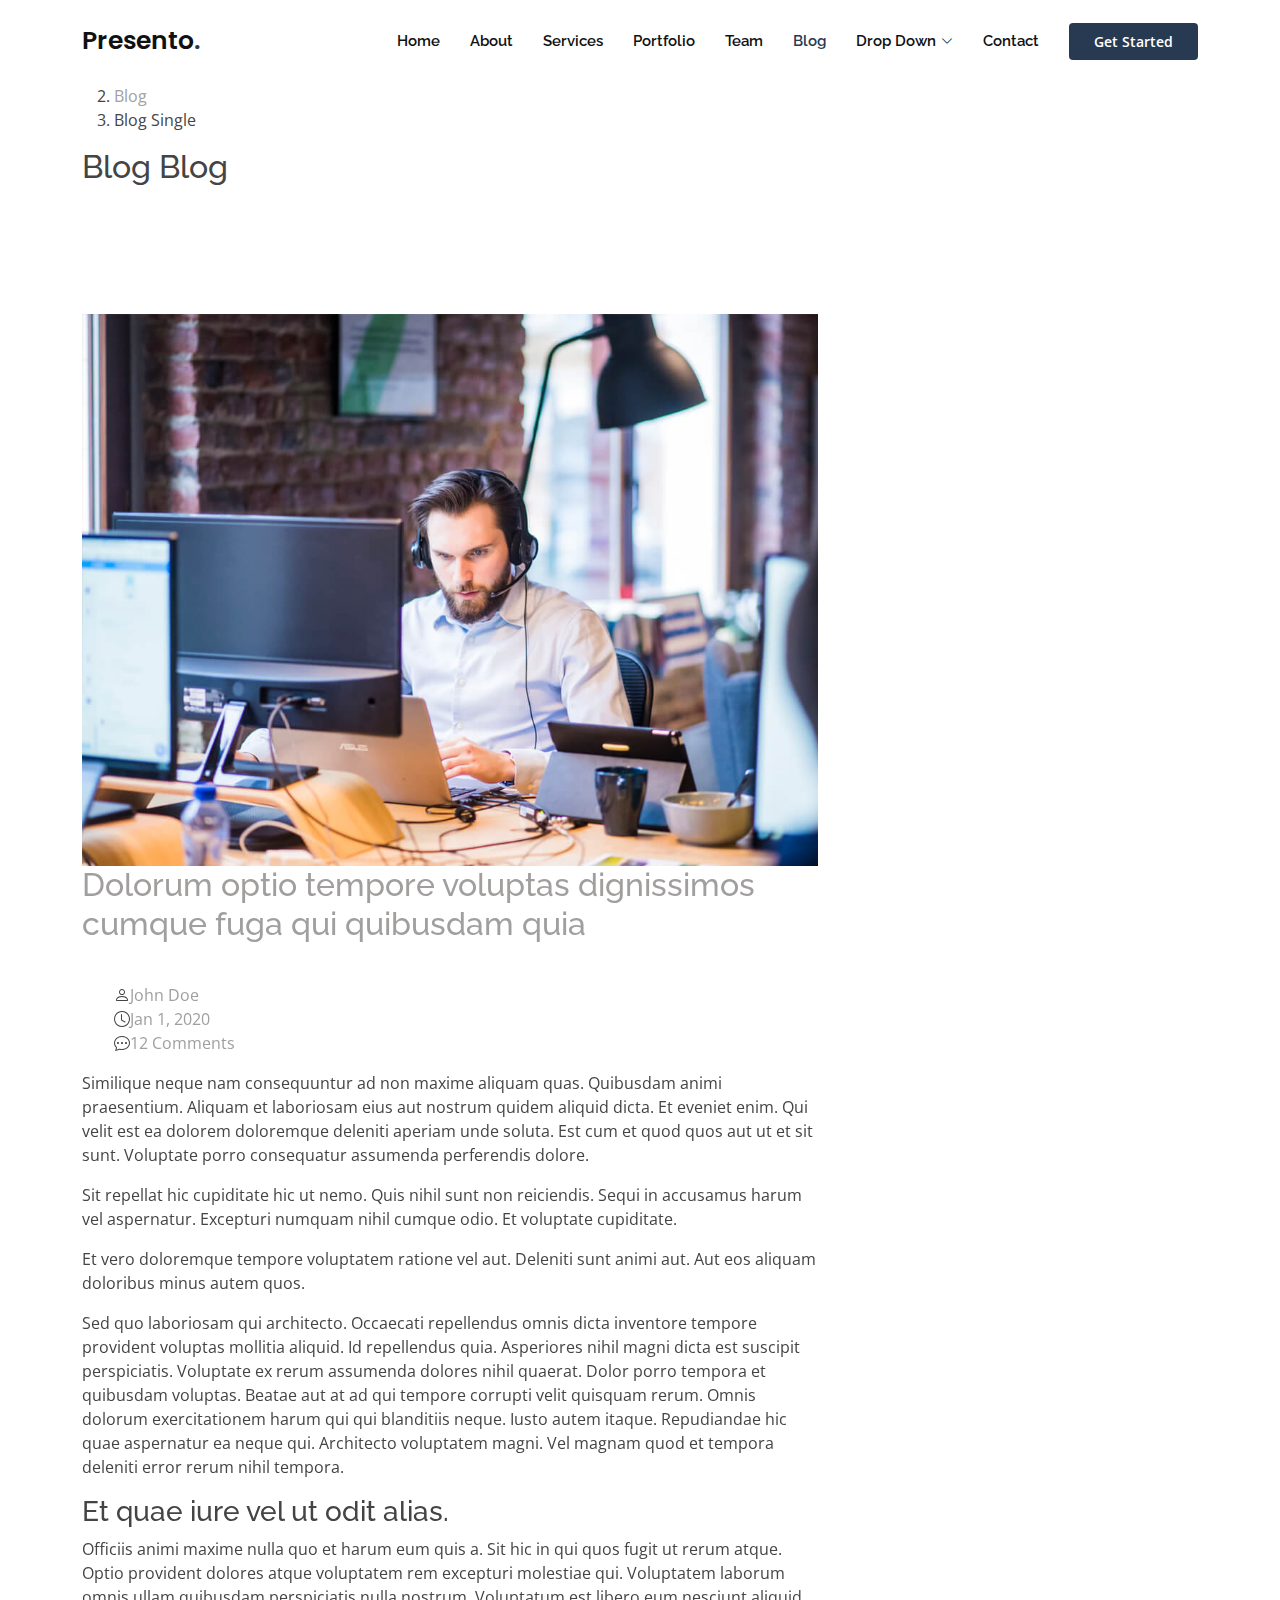
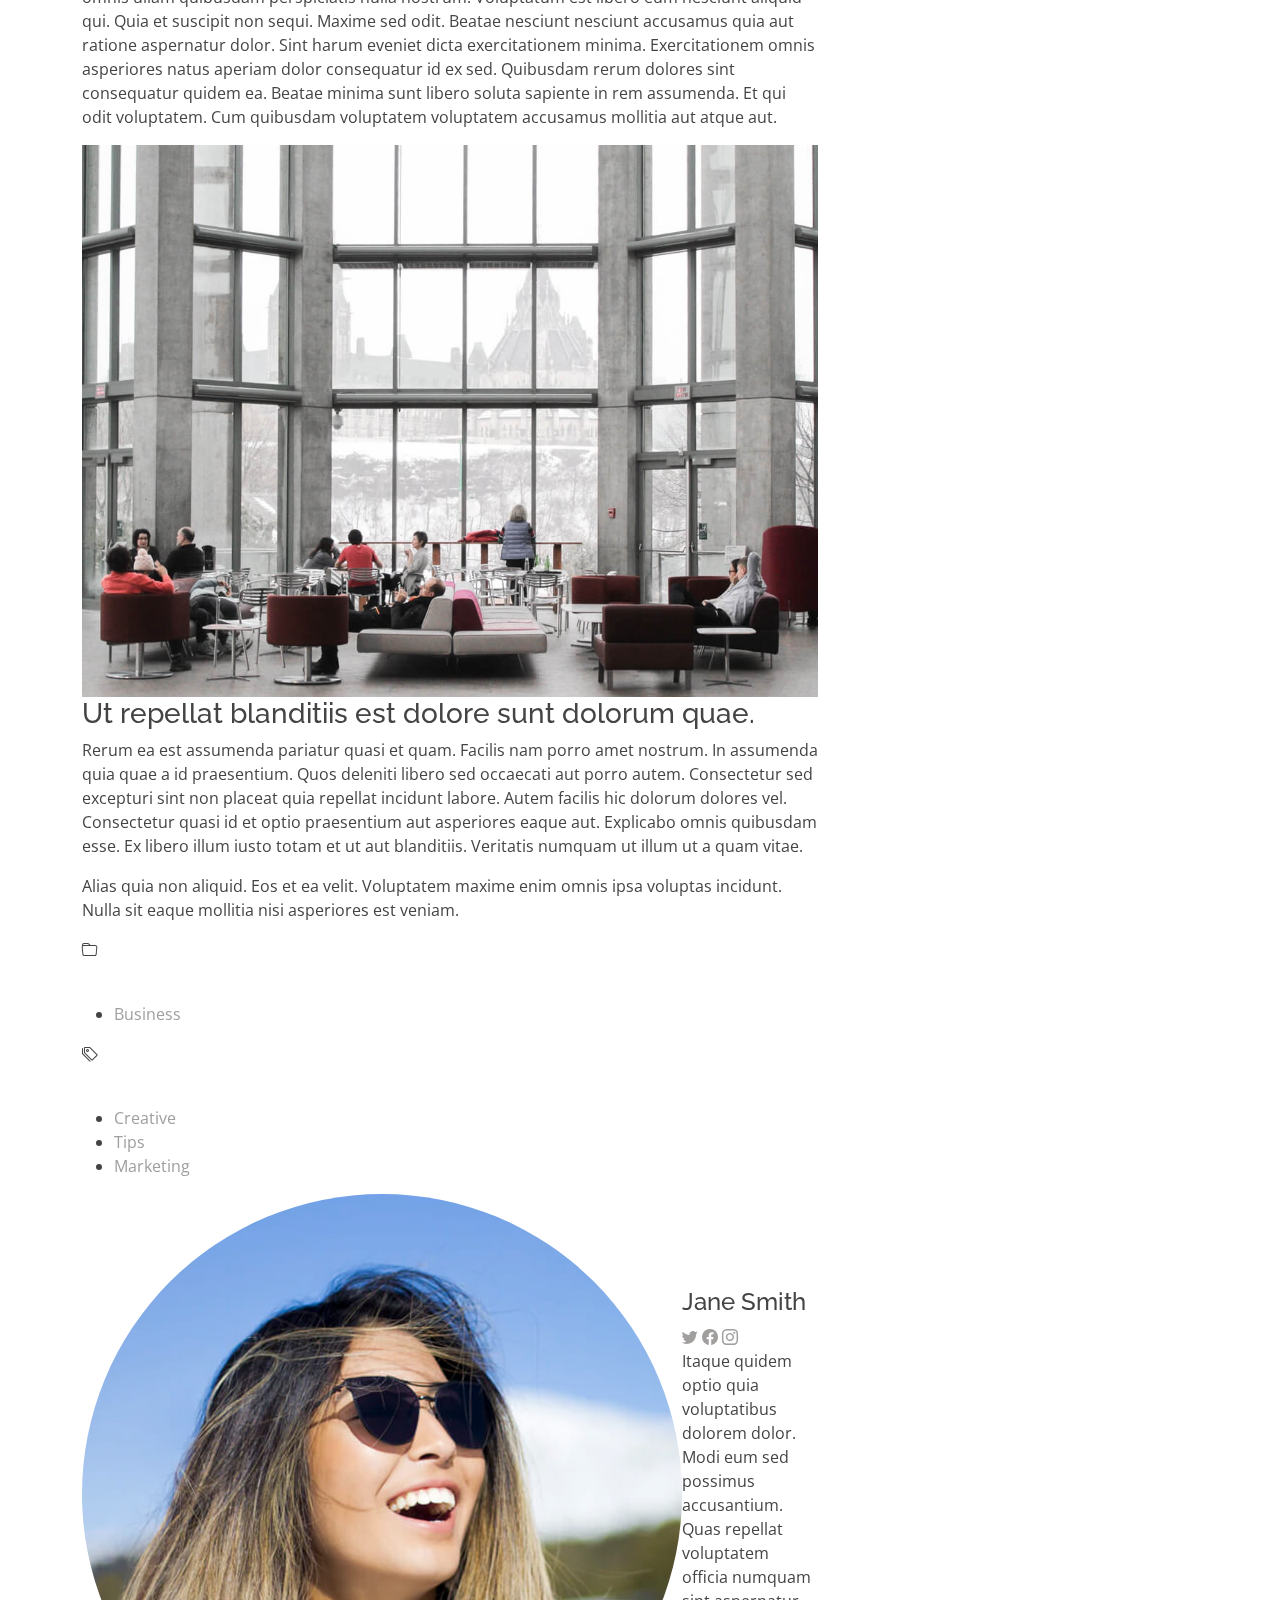
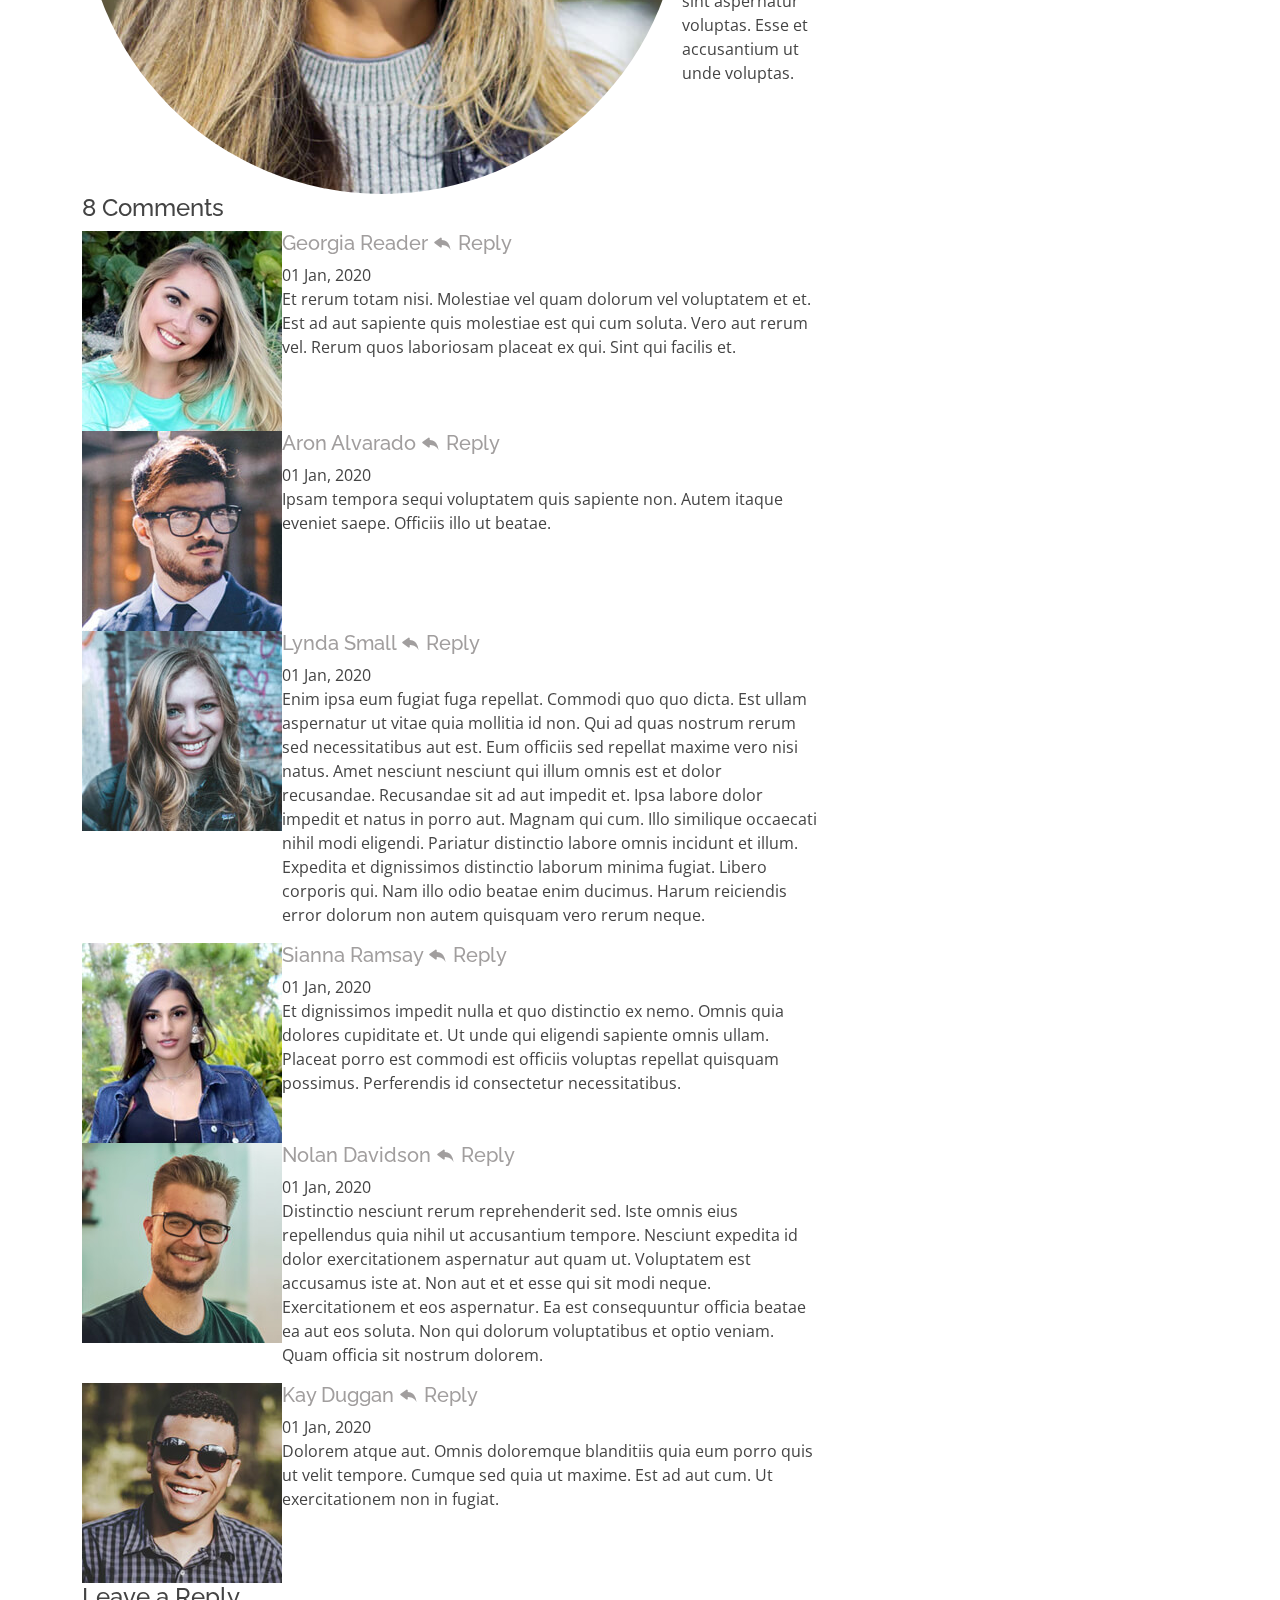
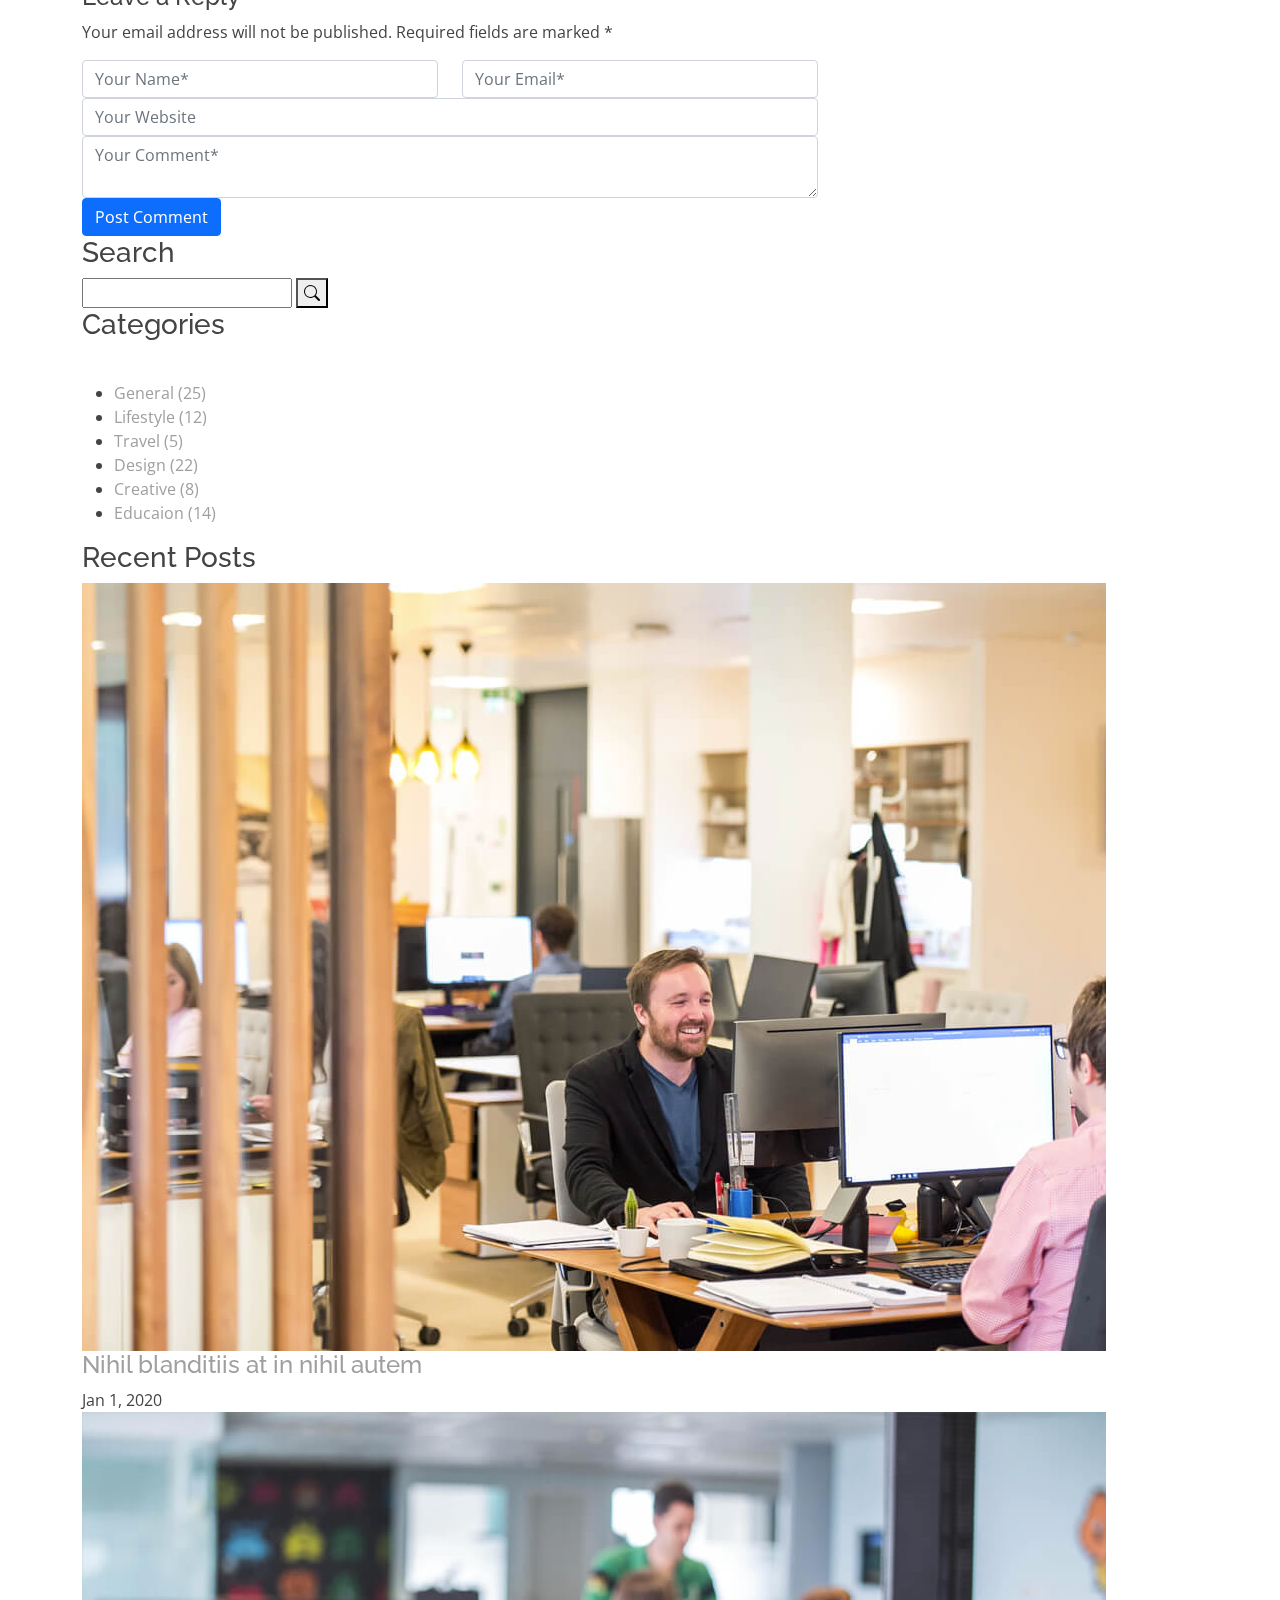
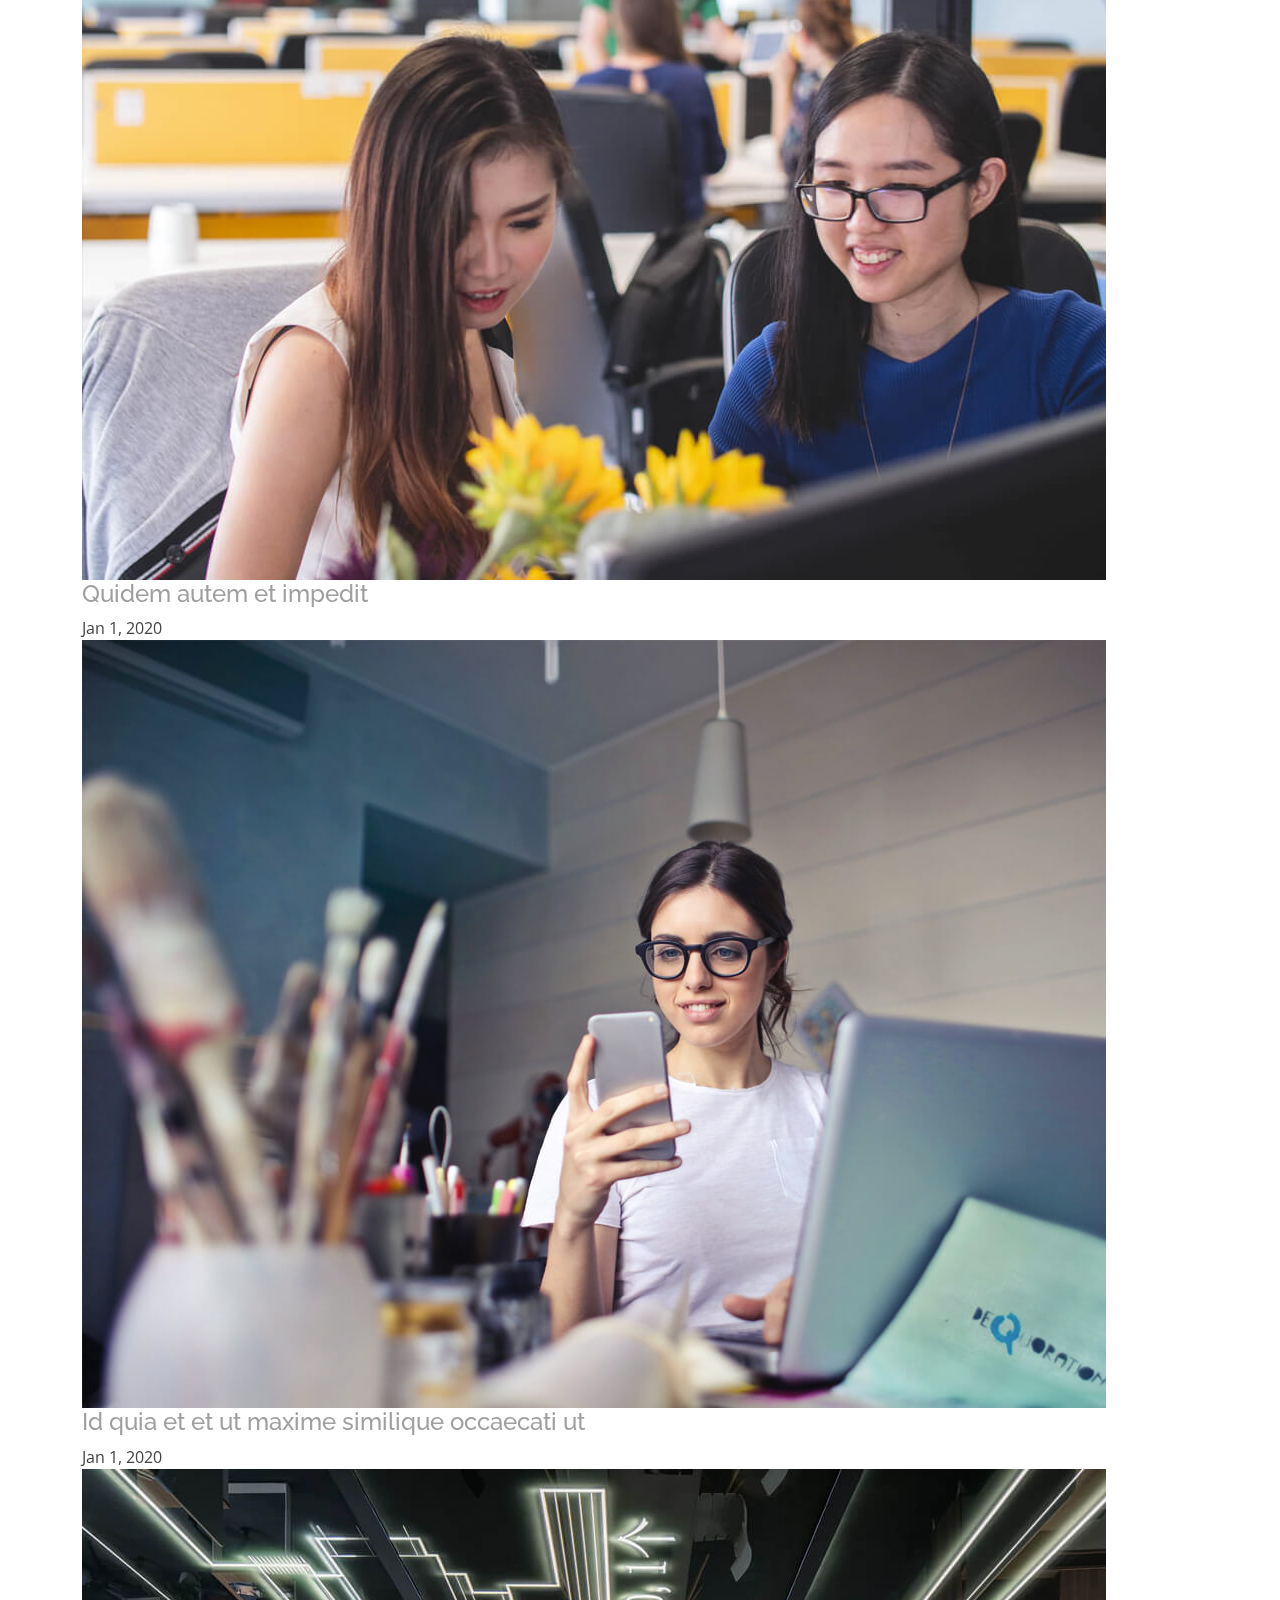
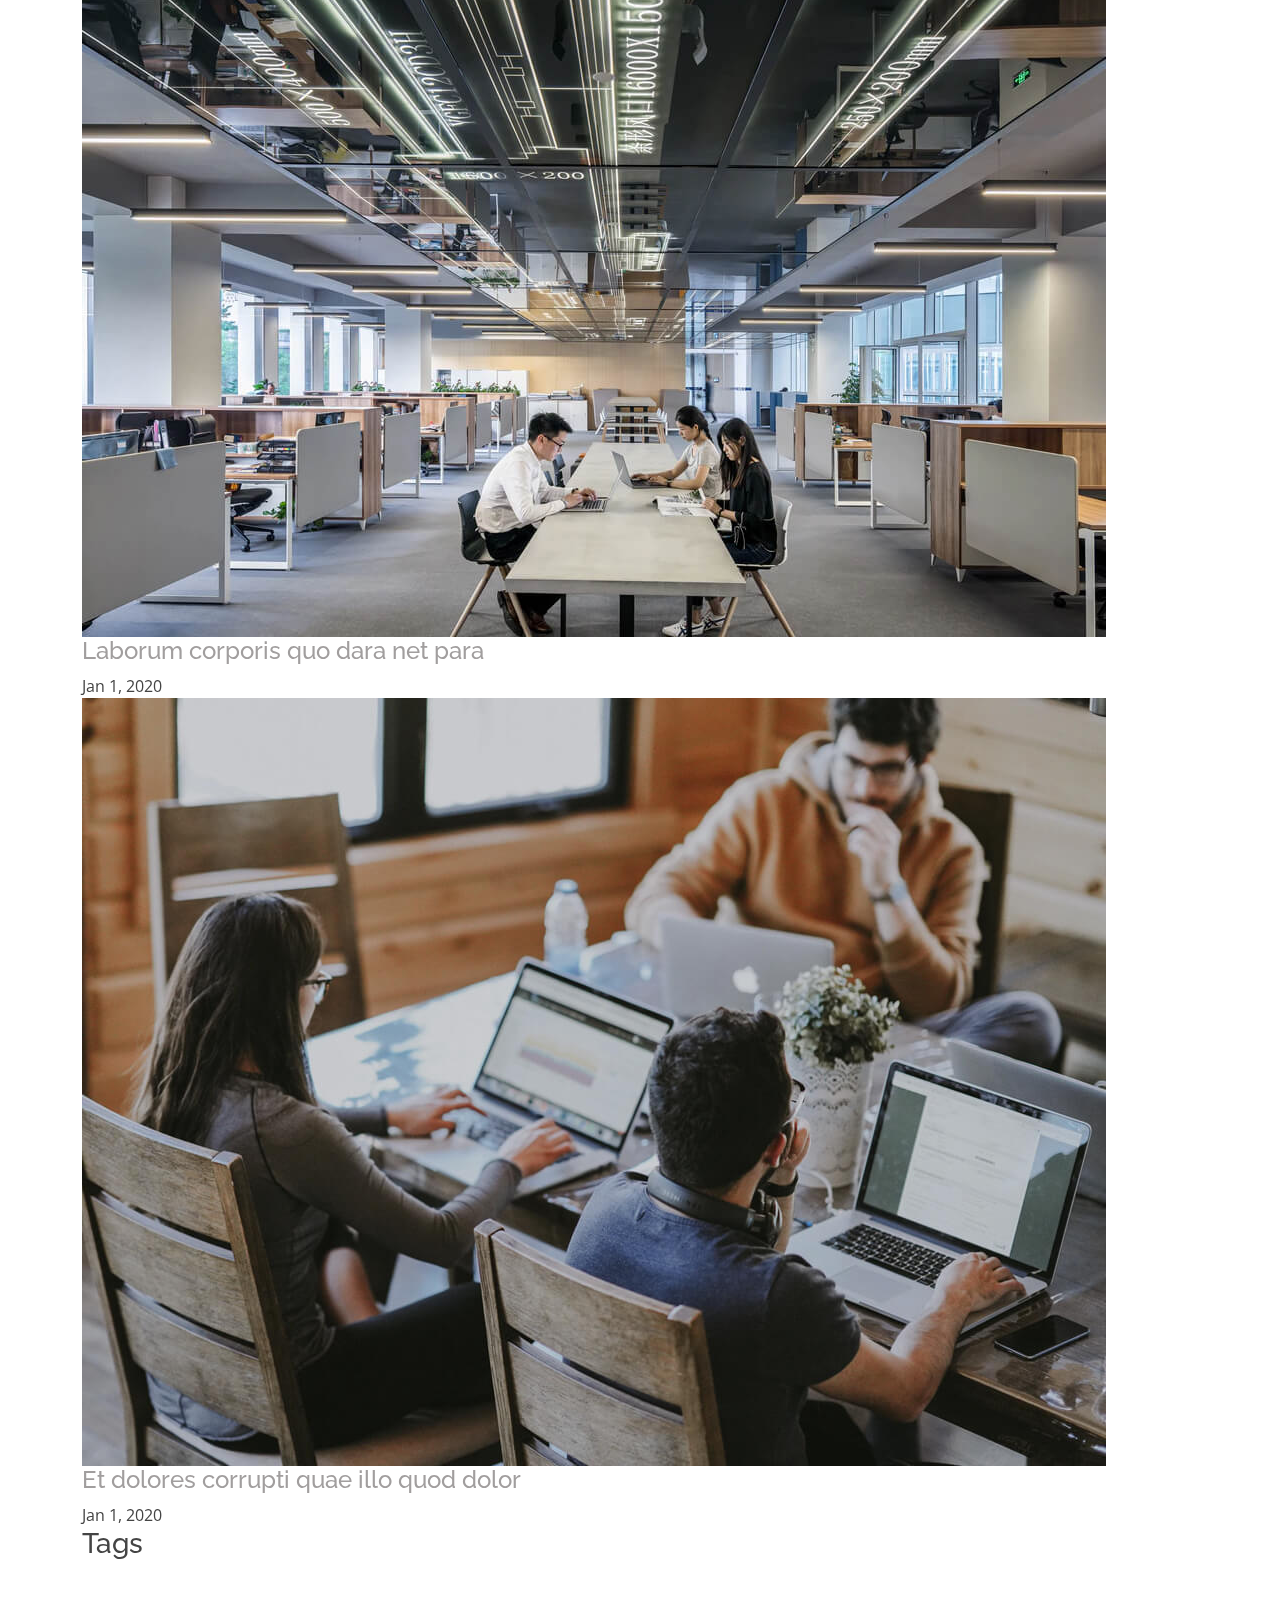
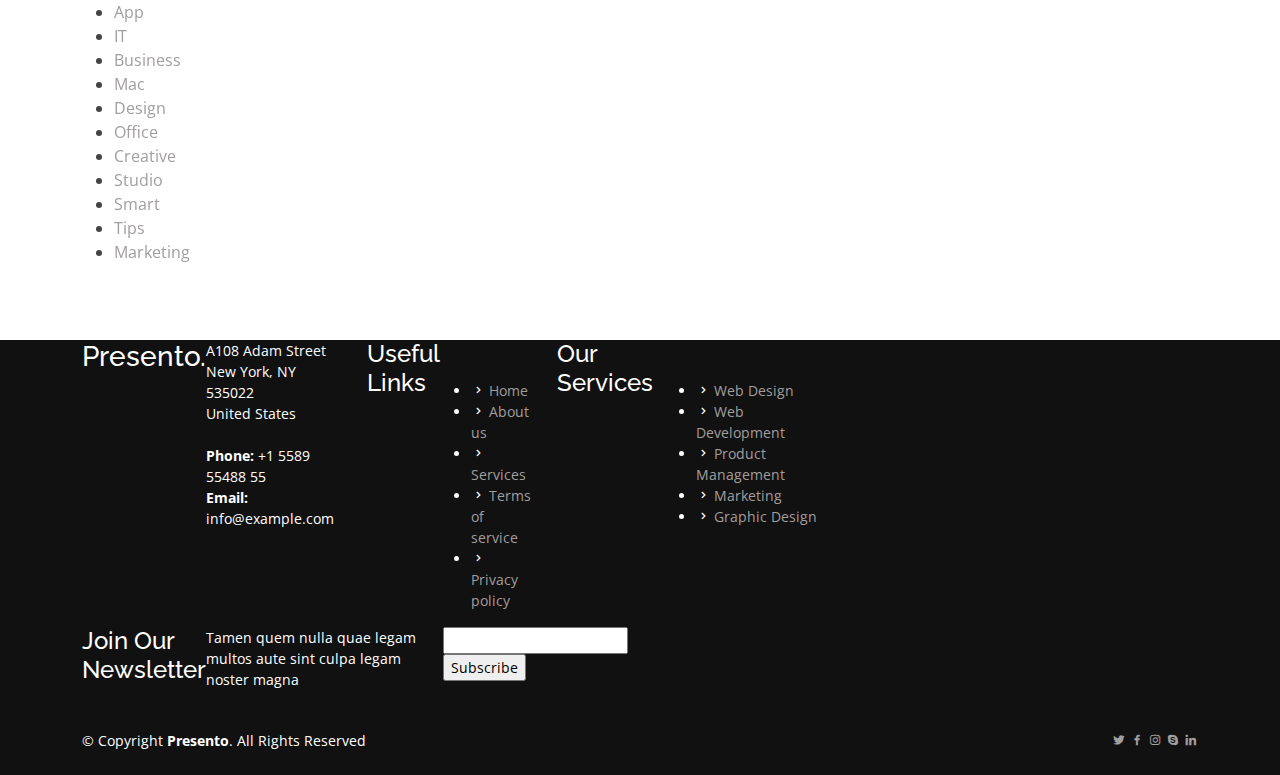
<file: Presento-pro/blog-single.html>
<!DOCTYPE html>
<html lang="en">

<head>
  <meta charset="utf-8">
  <meta content="width=device-width, initial-scale=1.0" name="viewport">

  <title>Blog Single - Presento Bootstrap Template</title>
  <meta content="" name="description">
  <meta content="" name="keywords">

  <!-- Favicons -->
  <link href="assets/img/favicon.png" rel="icon">
  <link href="assets/img/apple-touch-icon.png" rel="apple-touch-icon">

  <!-- Google Fonts -->
  <link href="https://fonts.googleapis.com/css?family=Open+Sans:300,300i,400,400i,600,600i,700,700i|Raleway:300,300i,400,400i,500,500i,600,600i,700,700i|Poppins:300,300i,400,400i,500,500i,600,600i,700,700i" rel="stylesheet">

  <!-- Vendor CSS Files -->
  <link href="assets/vendor/aos/aos.css" rel="stylesheet">
  <link href="assets/vendor/bootstrap/css/bootstrap.min.css" rel="stylesheet">
  <link href="assets/vendor/bootstrap-icons/bootstrap-icons.css" rel="stylesheet">
  <link href="assets/vendor/boxicons/css/boxicons.min.css" rel="stylesheet">
  <link href="assets/vendor/glightbox/css/glightbox.min.css" rel="stylesheet">
  <link href="assets/vendor/remixicon/remixicon.css" rel="stylesheet">
  <link href="assets/vendor/swiper/swiper-bundle.min.css" rel="stylesheet">

  <!-- Template Main CSS File -->
  <link href="assets/css/style.css" rel="stylesheet">

  <!-- =======================================================
  * Template Name: Presento - v3.7.0
  * Template URL: https://bootstrapmade.com/presento-bootstrap-corporate-template/
  * Author: BootstrapMade.com
  * License: https://bootstrapmade.com/license/
  ======================================================== -->
</head>

<body>

  <!-- ======= Header ======= -->
  <header id="header" class="fixed-top d-flex align-items-center">
    <div class="container d-flex align-items-center">
      <h1 class="logo me-auto"><a href="index.html">Presento<span>.</span></a></h1>
      <!-- Uncomment below if you prefer to use an image logo -->
      <!-- <a href="index.html" class="logo me-auto"><img src="assets/img/logo.png" alt=""></a>-->

      <nav id="navbar" class="navbar order-last order-lg-0">
        <ul>
          <li><a class="nav-link scrollto " href="#hero">Home</a></li>
          <li><a class="nav-link scrollto" href="#about">About</a></li>
          <li><a class="nav-link scrollto" href="#services">Services</a></li>
          <li><a class="nav-link scrollto " href="#portfolio">Portfolio</a></li>
          <li><a class="nav-link scrollto" href="#team">Team</a></li>
          <li><a class="active" href="blog.html">Blog</a></li>
          <li class="dropdown"><a href="#"><span>Drop Down</span> <i class="bi bi-chevron-down"></i></a>
            <ul>
              <li><a href="#">Drop Down 1</a></li>
              <li class="dropdown"><a href="#"><span>Deep Drop Down</span> <i class="bi bi-chevron-right"></i></a>
                <ul>
                  <li><a href="#">Deep Drop Down 1</a></li>
                  <li><a href="#">Deep Drop Down 2</a></li>
                  <li><a href="#">Deep Drop Down 3</a></li>
                  <li><a href="#">Deep Drop Down 4</a></li>
                  <li><a href="#">Deep Drop Down 5</a></li>
                </ul>
              </li>
              <li><a href="#">Drop Down 2</a></li>
              <li><a href="#">Drop Down 3</a></li>
              <li><a href="#">Drop Down 4</a></li>
            </ul>
          </li>
          <li><a class="nav-link scrollto" href="#contact">Contact</a></li>
        </ul>
        <i class="bi bi-list mobile-nav-toggle"></i>
      </nav><!-- .navbar -->

      <a href="#about" class="get-started-btn scrollto">Get Started</a>
    </div>
  </header><!-- End Header -->

  <main id="main">

    <!-- ======= Breadcrumbs ======= -->
    <section class="breadcrumbs">
      <div class="container">

        <ol>
          <li><a href="index.html">Home</a></li>
          <li><a href="blog.html">Blog</a></li>
          <li>Blog Single</li>
        </ol>
        <h2>Blog Blog</h2>

      </div>
    </section><!-- End Breadcrumbs -->

    <!-- ======= Blog Single Section ======= -->
    <section id="blog" class="blog">
      <div class="container" data-aos="fade-up">

        <div class="row">

          <div class="col-lg-8 entries">

            <article class="entry entry-single">

              <div class="entry-img">
                <img src="assets/img/blog/blog-1.jpg" alt="" class="img-fluid">
              </div>

              <h2 class="entry-title">
                <a href="blog-single.html">Dolorum optio tempore voluptas dignissimos cumque fuga qui quibusdam quia</a>
              </h2>

              <div class="entry-meta">
                <ul>
                  <li class="d-flex align-items-center"><i class="bi bi-person"></i> <a href="blog-single.html">John Doe</a></li>
                  <li class="d-flex align-items-center"><i class="bi bi-clock"></i> <a href="blog-single.html"><time datetime="2020-01-01">Jan 1, 2020</time></a></li>
                  <li class="d-flex align-items-center"><i class="bi bi-chat-dots"></i> <a href="blog-single.html">12 Comments</a></li>
                </ul>
              </div>

              <div class="entry-content">
                <p>
                  Similique neque nam consequuntur ad non maxime aliquam quas. Quibusdam animi praesentium. Aliquam et laboriosam eius aut nostrum quidem aliquid dicta.
                  Et eveniet enim. Qui velit est ea dolorem doloremque deleniti aperiam unde soluta. Est cum et quod quos aut ut et sit sunt. Voluptate porro consequatur assumenda perferendis dolore.
                </p>

                <p>
                  Sit repellat hic cupiditate hic ut nemo. Quis nihil sunt non reiciendis. Sequi in accusamus harum vel aspernatur. Excepturi numquam nihil cumque odio. Et voluptate cupiditate.
                </p>

                <blockquote>
                  <p>
                    Et vero doloremque tempore voluptatem ratione vel aut. Deleniti sunt animi aut. Aut eos aliquam doloribus minus autem quos.
                  </p>
                </blockquote>

                <p>
                  Sed quo laboriosam qui architecto. Occaecati repellendus omnis dicta inventore tempore provident voluptas mollitia aliquid. Id repellendus quia. Asperiores nihil magni dicta est suscipit perspiciatis. Voluptate ex rerum assumenda dolores nihil quaerat.
                  Dolor porro tempora et quibusdam voluptas. Beatae aut at ad qui tempore corrupti velit quisquam rerum. Omnis dolorum exercitationem harum qui qui blanditiis neque.
                  Iusto autem itaque. Repudiandae hic quae aspernatur ea neque qui. Architecto voluptatem magni. Vel magnam quod et tempora deleniti error rerum nihil tempora.
                </p>

                <h3>Et quae iure vel ut odit alias.</h3>
                <p>
                  Officiis animi maxime nulla quo et harum eum quis a. Sit hic in qui quos fugit ut rerum atque. Optio provident dolores atque voluptatem rem excepturi molestiae qui. Voluptatem laborum omnis ullam quibusdam perspiciatis nulla nostrum. Voluptatum est libero eum nesciunt aliquid qui.
                  Quia et suscipit non sequi. Maxime sed odit. Beatae nesciunt nesciunt accusamus quia aut ratione aspernatur dolor. Sint harum eveniet dicta exercitationem minima. Exercitationem omnis asperiores natus aperiam dolor consequatur id ex sed. Quibusdam rerum dolores sint consequatur quidem ea.
                  Beatae minima sunt libero soluta sapiente in rem assumenda. Et qui odit voluptatem. Cum quibusdam voluptatem voluptatem accusamus mollitia aut atque aut.
                </p>
                <img src="assets/img/blog/blog-inside-post.jpg" class="img-fluid" alt="">

                <h3>Ut repellat blanditiis est dolore sunt dolorum quae.</h3>
                <p>
                  Rerum ea est assumenda pariatur quasi et quam. Facilis nam porro amet nostrum. In assumenda quia quae a id praesentium. Quos deleniti libero sed occaecati aut porro autem. Consectetur sed excepturi sint non placeat quia repellat incidunt labore. Autem facilis hic dolorum dolores vel.
                  Consectetur quasi id et optio praesentium aut asperiores eaque aut. Explicabo omnis quibusdam esse. Ex libero illum iusto totam et ut aut blanditiis. Veritatis numquam ut illum ut a quam vitae.
                </p>
                <p>
                  Alias quia non aliquid. Eos et ea velit. Voluptatem maxime enim omnis ipsa voluptas incidunt. Nulla sit eaque mollitia nisi asperiores est veniam.
                </p>

              </div>

              <div class="entry-footer">
                <i class="bi bi-folder"></i>
                <ul class="cats">
                  <li><a href="#">Business</a></li>
                </ul>

                <i class="bi bi-tags"></i>
                <ul class="tags">
                  <li><a href="#">Creative</a></li>
                  <li><a href="#">Tips</a></li>
                  <li><a href="#">Marketing</a></li>
                </ul>
              </div>

            </article><!-- End blog entry -->

            <div class="blog-author d-flex align-items-center">
              <img src="assets/img/blog/blog-author.jpg" class="rounded-circle float-left" alt="">
              <div>
                <h4>Jane Smith</h4>
                <div class="social-links">
                  <a href="https://twitters.com/#"><i class="bi bi-twitter"></i></a>
                  <a href="https://facebook.com/#"><i class="bi bi-facebook"></i></a>
                  <a href="https://instagram.com/#"><i class="biu bi-instagram"></i></a>
                </div>
                <p>
                  Itaque quidem optio quia voluptatibus dolorem dolor. Modi eum sed possimus accusantium. Quas repellat voluptatem officia numquam sint aspernatur voluptas. Esse et accusantium ut unde voluptas.
                </p>
              </div>
            </div><!-- End blog author bio -->

            <div class="blog-comments">

              <h4 class="comments-count">8 Comments</h4>

              <div id="comment-1" class="comment">
                <div class="d-flex">
                  <div class="comment-img"><img src="assets/img/blog/comments-1.jpg" alt=""></div>
                  <div>
                    <h5><a href="">Georgia Reader</a> <a href="#" class="reply"><i class="bi bi-reply-fill"></i> Reply</a></h5>
                    <time datetime="2020-01-01">01 Jan, 2020</time>
                    <p>
                      Et rerum totam nisi. Molestiae vel quam dolorum vel voluptatem et et. Est ad aut sapiente quis molestiae est qui cum soluta.
                      Vero aut rerum vel. Rerum quos laboriosam placeat ex qui. Sint qui facilis et.
                    </p>
                  </div>
                </div>
              </div><!-- End comment #1 -->

              <div id="comment-2" class="comment">
                <div class="d-flex">
                  <div class="comment-img"><img src="assets/img/blog/comments-2.jpg" alt=""></div>
                  <div>
                    <h5><a href="">Aron Alvarado</a> <a href="#" class="reply"><i class="bi bi-reply-fill"></i> Reply</a></h5>
                    <time datetime="2020-01-01">01 Jan, 2020</time>
                    <p>
                      Ipsam tempora sequi voluptatem quis sapiente non. Autem itaque eveniet saepe. Officiis illo ut beatae.
                    </p>
                  </div>
                </div>

                <div id="comment-reply-1" class="comment comment-reply">
                  <div class="d-flex">
                    <div class="comment-img"><img src="assets/img/blog/comments-3.jpg" alt=""></div>
                    <div>
                      <h5><a href="">Lynda Small</a> <a href="#" class="reply"><i class="bi bi-reply-fill"></i> Reply</a></h5>
                      <time datetime="2020-01-01">01 Jan, 2020</time>
                      <p>
                        Enim ipsa eum fugiat fuga repellat. Commodi quo quo dicta. Est ullam aspernatur ut vitae quia mollitia id non. Qui ad quas nostrum rerum sed necessitatibus aut est. Eum officiis sed repellat maxime vero nisi natus. Amet nesciunt nesciunt qui illum omnis est et dolor recusandae.

                        Recusandae sit ad aut impedit et. Ipsa labore dolor impedit et natus in porro aut. Magnam qui cum. Illo similique occaecati nihil modi eligendi. Pariatur distinctio labore omnis incidunt et illum. Expedita et dignissimos distinctio laborum minima fugiat.

                        Libero corporis qui. Nam illo odio beatae enim ducimus. Harum reiciendis error dolorum non autem quisquam vero rerum neque.
                      </p>
                    </div>
                  </div>

                  <div id="comment-reply-2" class="comment comment-reply">
                    <div class="d-flex">
                      <div class="comment-img"><img src="assets/img/blog/comments-4.jpg" alt=""></div>
                      <div>
                        <h5><a href="">Sianna Ramsay</a> <a href="#" class="reply"><i class="bi bi-reply-fill"></i> Reply</a></h5>
                        <time datetime="2020-01-01">01 Jan, 2020</time>
                        <p>
                          Et dignissimos impedit nulla et quo distinctio ex nemo. Omnis quia dolores cupiditate et. Ut unde qui eligendi sapiente omnis ullam. Placeat porro est commodi est officiis voluptas repellat quisquam possimus. Perferendis id consectetur necessitatibus.
                        </p>
                      </div>
                    </div>

                  </div><!-- End comment reply #2-->

                </div><!-- End comment reply #1-->

              </div><!-- End comment #2-->

              <div id="comment-3" class="comment">
                <div class="d-flex">
                  <div class="comment-img"><img src="assets/img/blog/comments-5.jpg" alt=""></div>
                  <div>
                    <h5><a href="">Nolan Davidson</a> <a href="#" class="reply"><i class="bi bi-reply-fill"></i> Reply</a></h5>
                    <time datetime="2020-01-01">01 Jan, 2020</time>
                    <p>
                      Distinctio nesciunt rerum reprehenderit sed. Iste omnis eius repellendus quia nihil ut accusantium tempore. Nesciunt expedita id dolor exercitationem aspernatur aut quam ut. Voluptatem est accusamus iste at.
                      Non aut et et esse qui sit modi neque. Exercitationem et eos aspernatur. Ea est consequuntur officia beatae ea aut eos soluta. Non qui dolorum voluptatibus et optio veniam. Quam officia sit nostrum dolorem.
                    </p>
                  </div>
                </div>

              </div><!-- End comment #3 -->

              <div id="comment-4" class="comment">
                <div class="d-flex">
                  <div class="comment-img"><img src="assets/img/blog/comments-6.jpg" alt=""></div>
                  <div>
                    <h5><a href="">Kay Duggan</a> <a href="#" class="reply"><i class="bi bi-reply-fill"></i> Reply</a></h5>
                    <time datetime="2020-01-01">01 Jan, 2020</time>
                    <p>
                      Dolorem atque aut. Omnis doloremque blanditiis quia eum porro quis ut velit tempore. Cumque sed quia ut maxime. Est ad aut cum. Ut exercitationem non in fugiat.
                    </p>
                  </div>
                </div>

              </div><!-- End comment #4 -->

              <div class="reply-form">
                <h4>Leave a Reply</h4>
                <p>Your email address will not be published. Required fields are marked * </p>
                <form action="">
                  <div class="row">
                    <div class="col-md-6 form-group">
                      <input name="name" type="text" class="form-control" placeholder="Your Name*">
                    </div>
                    <div class="col-md-6 form-group">
                      <input name="email" type="text" class="form-control" placeholder="Your Email*">
                    </div>
                  </div>
                  <div class="row">
                    <div class="col form-group">
                      <input name="website" type="text" class="form-control" placeholder="Your Website">
                    </div>
                  </div>
                  <div class="row">
                    <div class="col form-group">
                      <textarea name="comment" class="form-control" placeholder="Your Comment*"></textarea>
                    </div>
                  </div>
                  <button type="submit" class="btn btn-primary">Post Comment</button>

                </form>

              </div>

            </div><!-- End blog comments -->

          </div><!-- End blog entries list -->

          <div class="col-lg-4">

            <div class="sidebar">

              <h3 class="sidebar-title">Search</h3>
              <div class="sidebar-item search-form">
                <form action="">
                  <input type="text">
                  <button type="submit"><i class="bi bi-search"></i></button>
                </form>
              </div><!-- End sidebar search formn-->

              <h3 class="sidebar-title">Categories</h3>
              <div class="sidebar-item categories">
                <ul>
                  <li><a href="#">General <span>(25)</span></a></li>
                  <li><a href="#">Lifestyle <span>(12)</span></a></li>
                  <li><a href="#">Travel <span>(5)</span></a></li>
                  <li><a href="#">Design <span>(22)</span></a></li>
                  <li><a href="#">Creative <span>(8)</span></a></li>
                  <li><a href="#">Educaion <span>(14)</span></a></li>
                </ul>
              </div><!-- End sidebar categories-->

              <h3 class="sidebar-title">Recent Posts</h3>
              <div class="sidebar-item recent-posts">
                <div class="post-item clearfix">
                  <img src="assets/img/blog/blog-recent-1.jpg" alt="">
                  <h4><a href="blog-single.html">Nihil blanditiis at in nihil autem</a></h4>
                  <time datetime="2020-01-01">Jan 1, 2020</time>
                </div>

                <div class="post-item clearfix">
                  <img src="assets/img/blog/blog-recent-2.jpg" alt="">
                  <h4><a href="blog-single.html">Quidem autem et impedit</a></h4>
                  <time datetime="2020-01-01">Jan 1, 2020</time>
                </div>

                <div class="post-item clearfix">
                  <img src="assets/img/blog/blog-recent-3.jpg" alt="">
                  <h4><a href="blog-single.html">Id quia et et ut maxime similique occaecati ut</a></h4>
                  <time datetime="2020-01-01">Jan 1, 2020</time>
                </div>

                <div class="post-item clearfix">
                  <img src="assets/img/blog/blog-recent-4.jpg" alt="">
                  <h4><a href="blog-single.html">Laborum corporis quo dara net para</a></h4>
                  <time datetime="2020-01-01">Jan 1, 2020</time>
                </div>

                <div class="post-item clearfix">
                  <img src="assets/img/blog/blog-recent-5.jpg" alt="">
                  <h4><a href="blog-single.html">Et dolores corrupti quae illo quod dolor</a></h4>
                  <time datetime="2020-01-01">Jan 1, 2020</time>
                </div>

              </div><!-- End sidebar recent posts-->

              <h3 class="sidebar-title">Tags</h3>
              <div class="sidebar-item tags">
                <ul>
                  <li><a href="#">App</a></li>
                  <li><a href="#">IT</a></li>
                  <li><a href="#">Business</a></li>
                  <li><a href="#">Mac</a></li>
                  <li><a href="#">Design</a></li>
                  <li><a href="#">Office</a></li>
                  <li><a href="#">Creative</a></li>
                  <li><a href="#">Studio</a></li>
                  <li><a href="#">Smart</a></li>
                  <li><a href="#">Tips</a></li>
                  <li><a href="#">Marketing</a></li>
                </ul>
              </div><!-- End sidebar tags-->

            </div><!-- End sidebar -->

          </div><!-- End blog sidebar -->

        </div>

      </div>
    </section><!-- End Blog Single Section -->

  </main><!-- End #main -->

  <!-- ======= Footer ======= -->
  <footer id="footer">

    <div class="footer-top">
      <div class="container">
        <div class="row">

          <div class="col-lg-3 col-md-6 footer-contact">
            <h3>Presento<span>.</span></h3>
            <p>
              A108 Adam Street <br>
              New York, NY 535022<br>
              United States <br><br>
              <strong>Phone:</strong> +1 5589 55488 55<br>
              <strong>Email:</strong> info@example.com<br>
            </p>
          </div>

          <div class="col-lg-2 col-md-6 footer-links">
            <h4>Useful Links</h4>
            <ul>
              <li><i class="bx bx-chevron-right"></i> <a href="#">Home</a></li>
              <li><i class="bx bx-chevron-right"></i> <a href="#">About us</a></li>
              <li><i class="bx bx-chevron-right"></i> <a href="#">Services</a></li>
              <li><i class="bx bx-chevron-right"></i> <a href="#">Terms of service</a></li>
              <li><i class="bx bx-chevron-right"></i> <a href="#">Privacy policy</a></li>
            </ul>
          </div>

          <div class="col-lg-3 col-md-6 footer-links">
            <h4>Our Services</h4>
            <ul>
              <li><i class="bx bx-chevron-right"></i> <a href="#">Web Design</a></li>
              <li><i class="bx bx-chevron-right"></i> <a href="#">Web Development</a></li>
              <li><i class="bx bx-chevron-right"></i> <a href="#">Product Management</a></li>
              <li><i class="bx bx-chevron-right"></i> <a href="#">Marketing</a></li>
              <li><i class="bx bx-chevron-right"></i> <a href="#">Graphic Design</a></li>
            </ul>
          </div>

          <div class="col-lg-4 col-md-6 footer-newsletter">
            <h4>Join Our Newsletter</h4>
            <p>Tamen quem nulla quae legam multos aute sint culpa legam noster magna</p>
            <form action="" method="post">
              <input type="email" name="email"><input type="submit" value="Subscribe">
            </form>
          </div>

        </div>
      </div>
    </div>

    <div class="container d-md-flex py-4">

      <div class="me-md-auto text-center text-md-start">
        <div class="copyright">
          &copy; Copyright <strong><span>Presento</span></strong>. All Rights Reserved
        </div>
        
      </div>
      <div class="social-links text-center text-md-end pt-3 pt-md-0">
        <a href="#" class="twitter"><i class="bx bxl-twitter"></i></a>
        <a href="#" class="facebook"><i class="bx bxl-facebook"></i></a>
        <a href="#" class="instagram"><i class="bx bxl-instagram"></i></a>
        <a href="#" class="google-plus"><i class="bx bxl-skype"></i></a>
        <a href="#" class="linkedin"><i class="bx bxl-linkedin"></i></a>
      </div>
    </div>
  </footer><!-- End Footer -->

  <a href="#" class="back-to-top d-flex align-items-center justify-content-center"><i class="bi bi-arrow-up-short"></i></a>

  <!-- Vendor JS Files -->
  <script src="assets/vendor/purecounter/purecounter.js"></script>
  <script src="assets/vendor/aos/aos.js"></script>
  <script src="assets/vendor/bootstrap/js/bootstrap.bundle.min.js"></script>
  <script src="assets/vendor/glightbox/js/glightbox.min.js"></script>
  <script src="assets/vendor/isotope-layout/isotope.pkgd.min.js"></script>
  <script src="assets/vendor/swiper/swiper-bundle.min.js"></script>
  <script src="assets/vendor/php-email-form/validate.js"></script>

  <!-- Template Main JS File -->
  <script src="assets/js/main.js"></script>

</body>

</html>
</file>
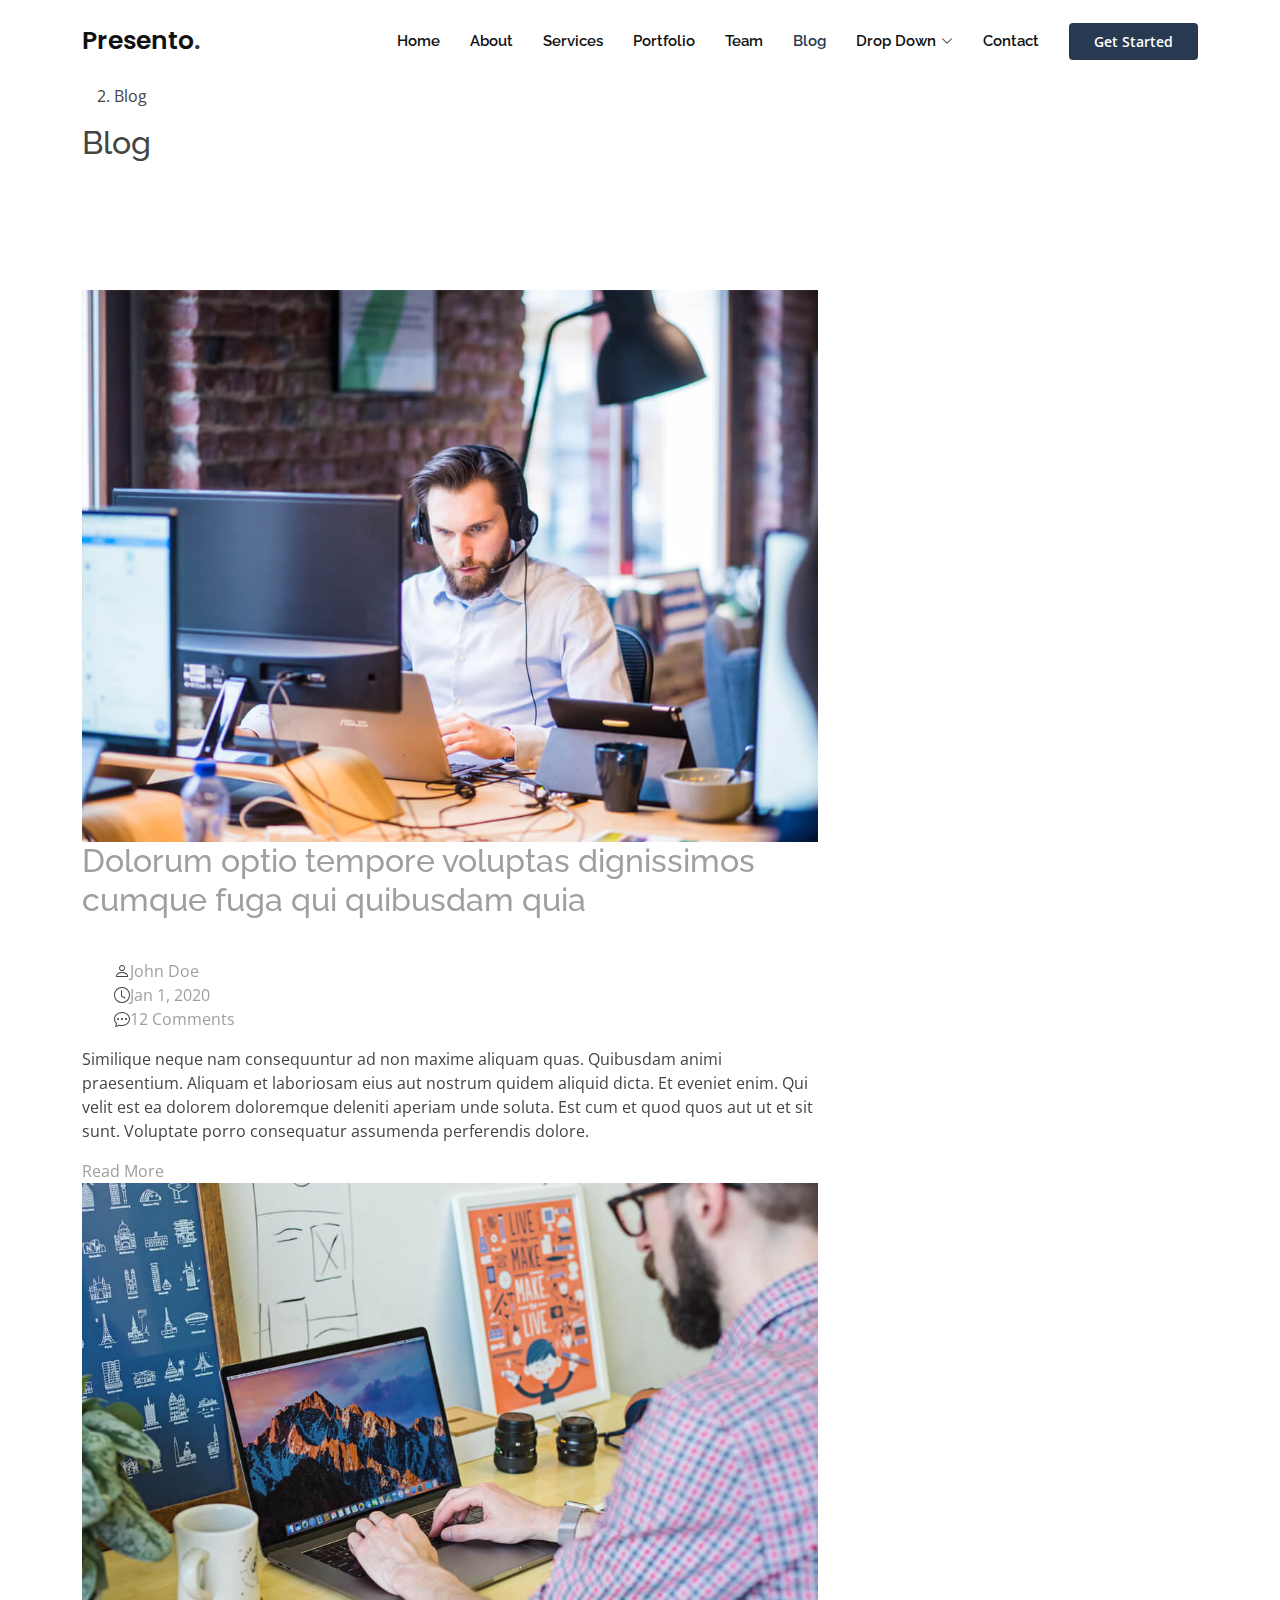
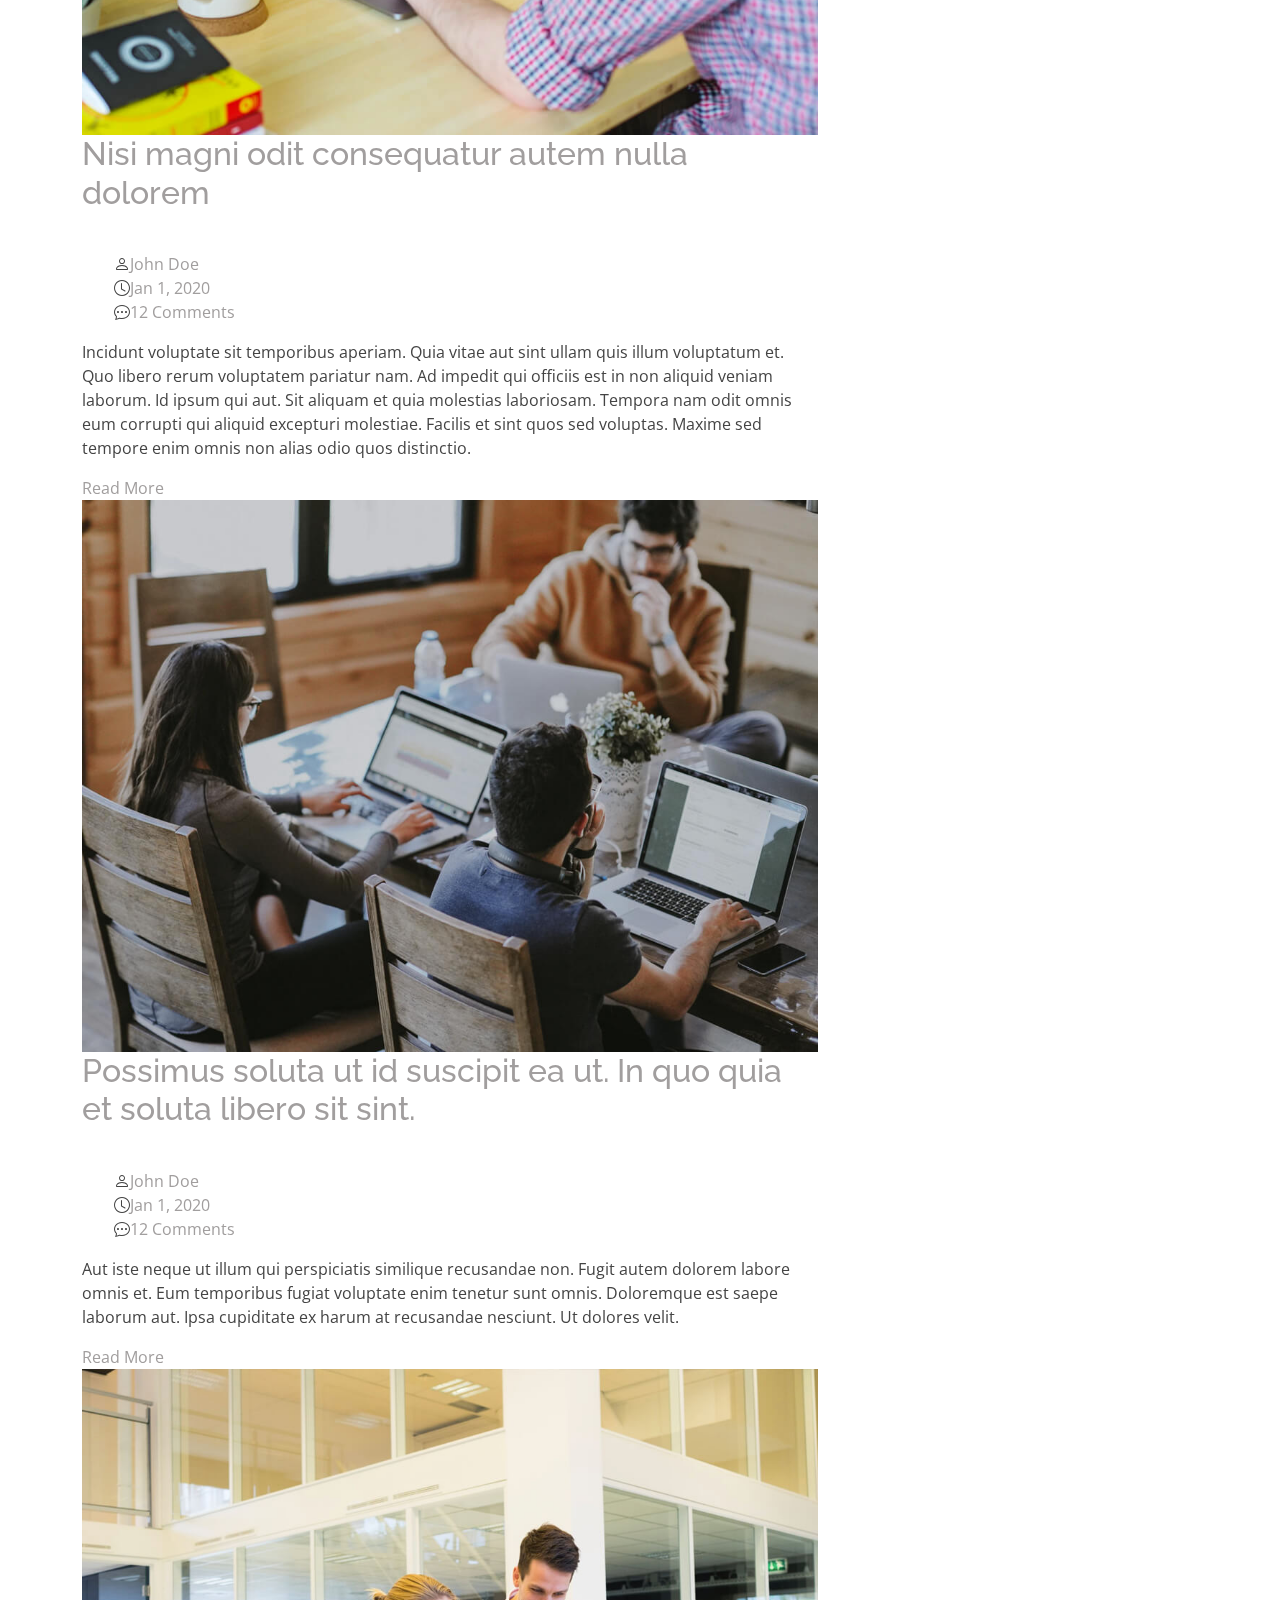
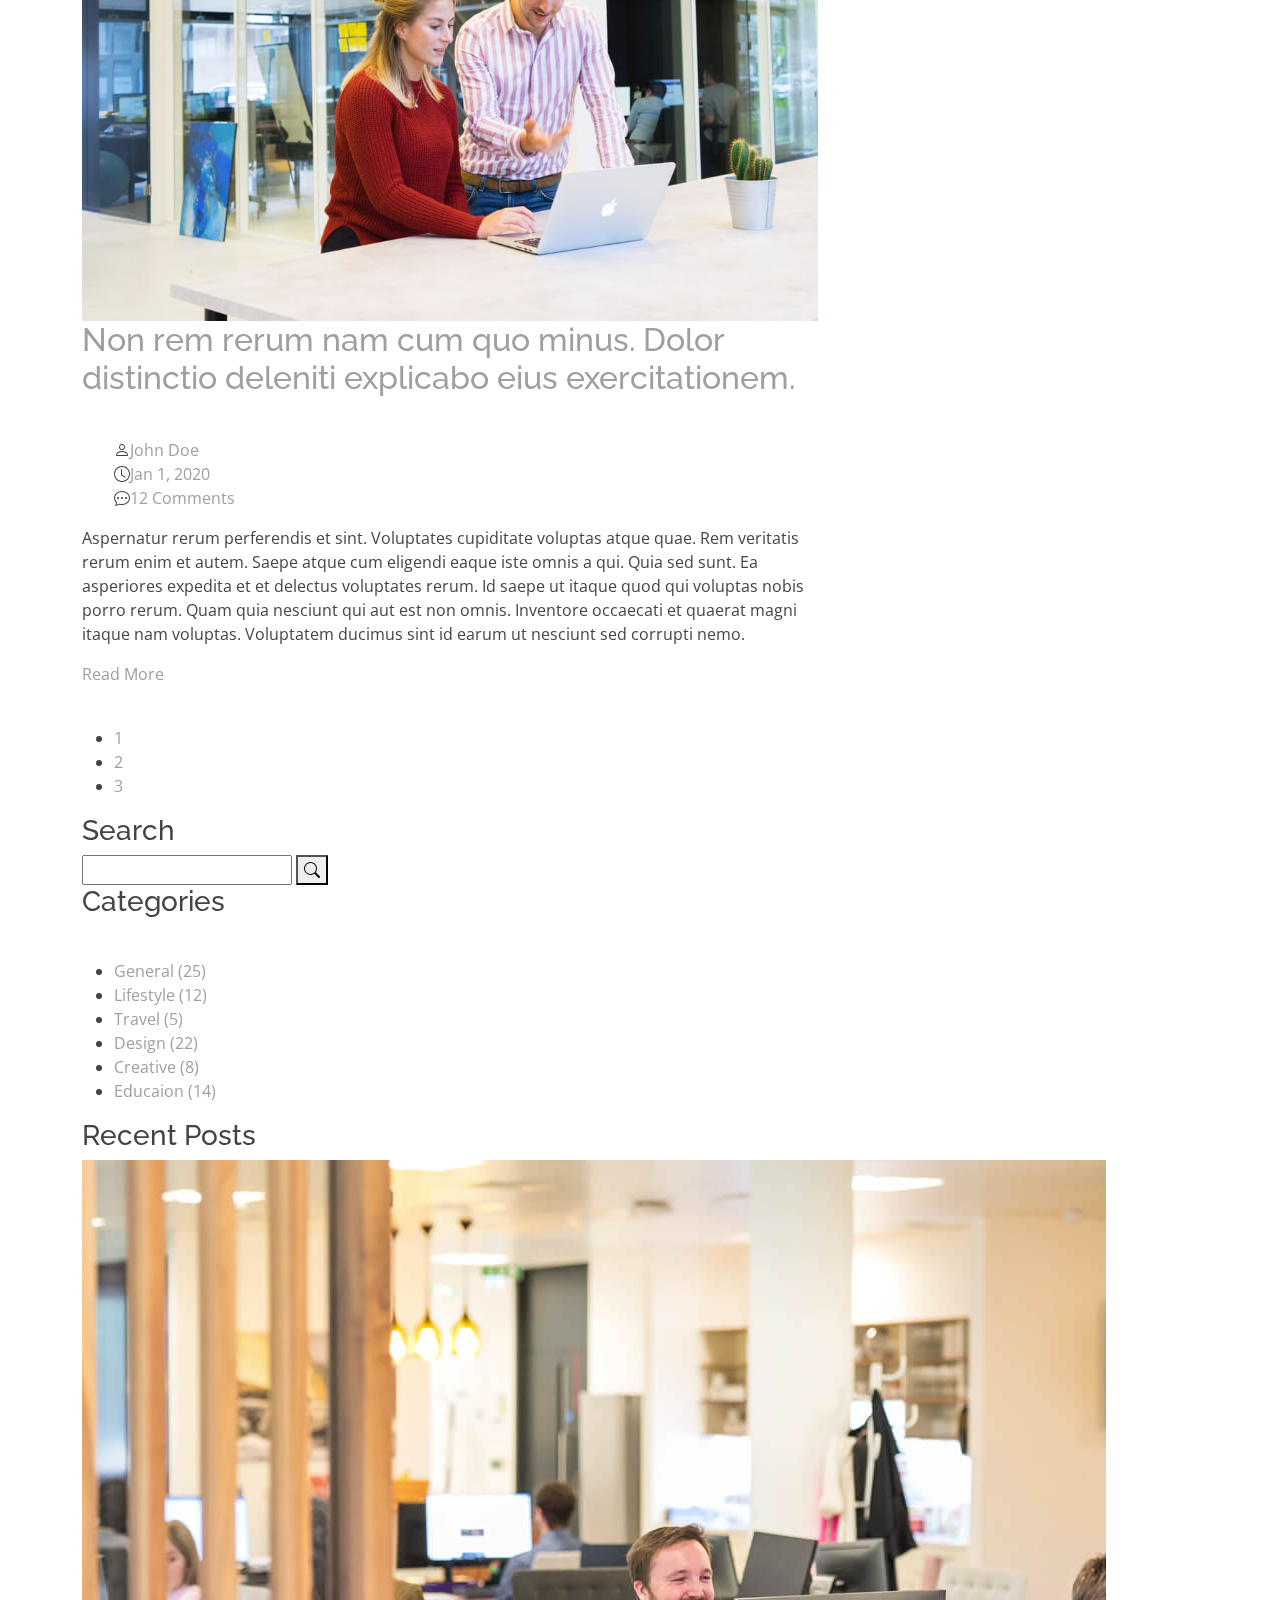
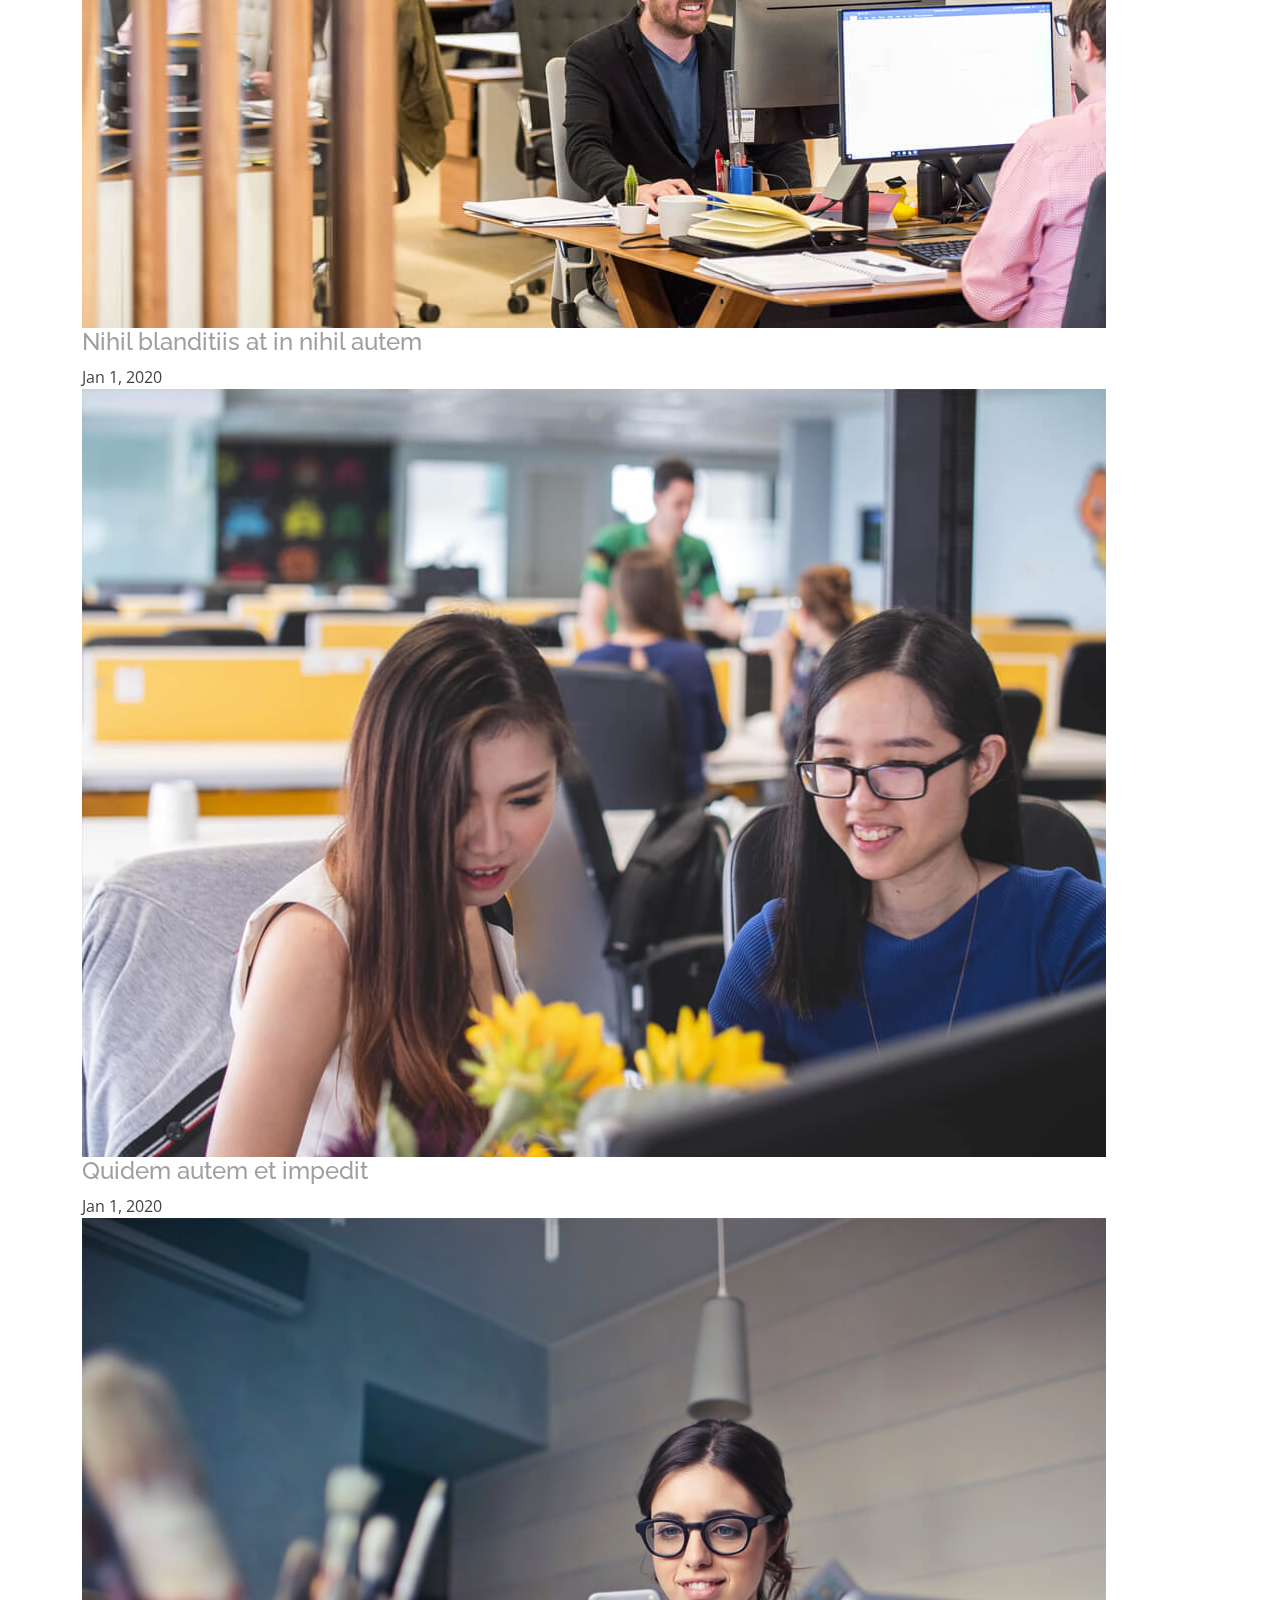
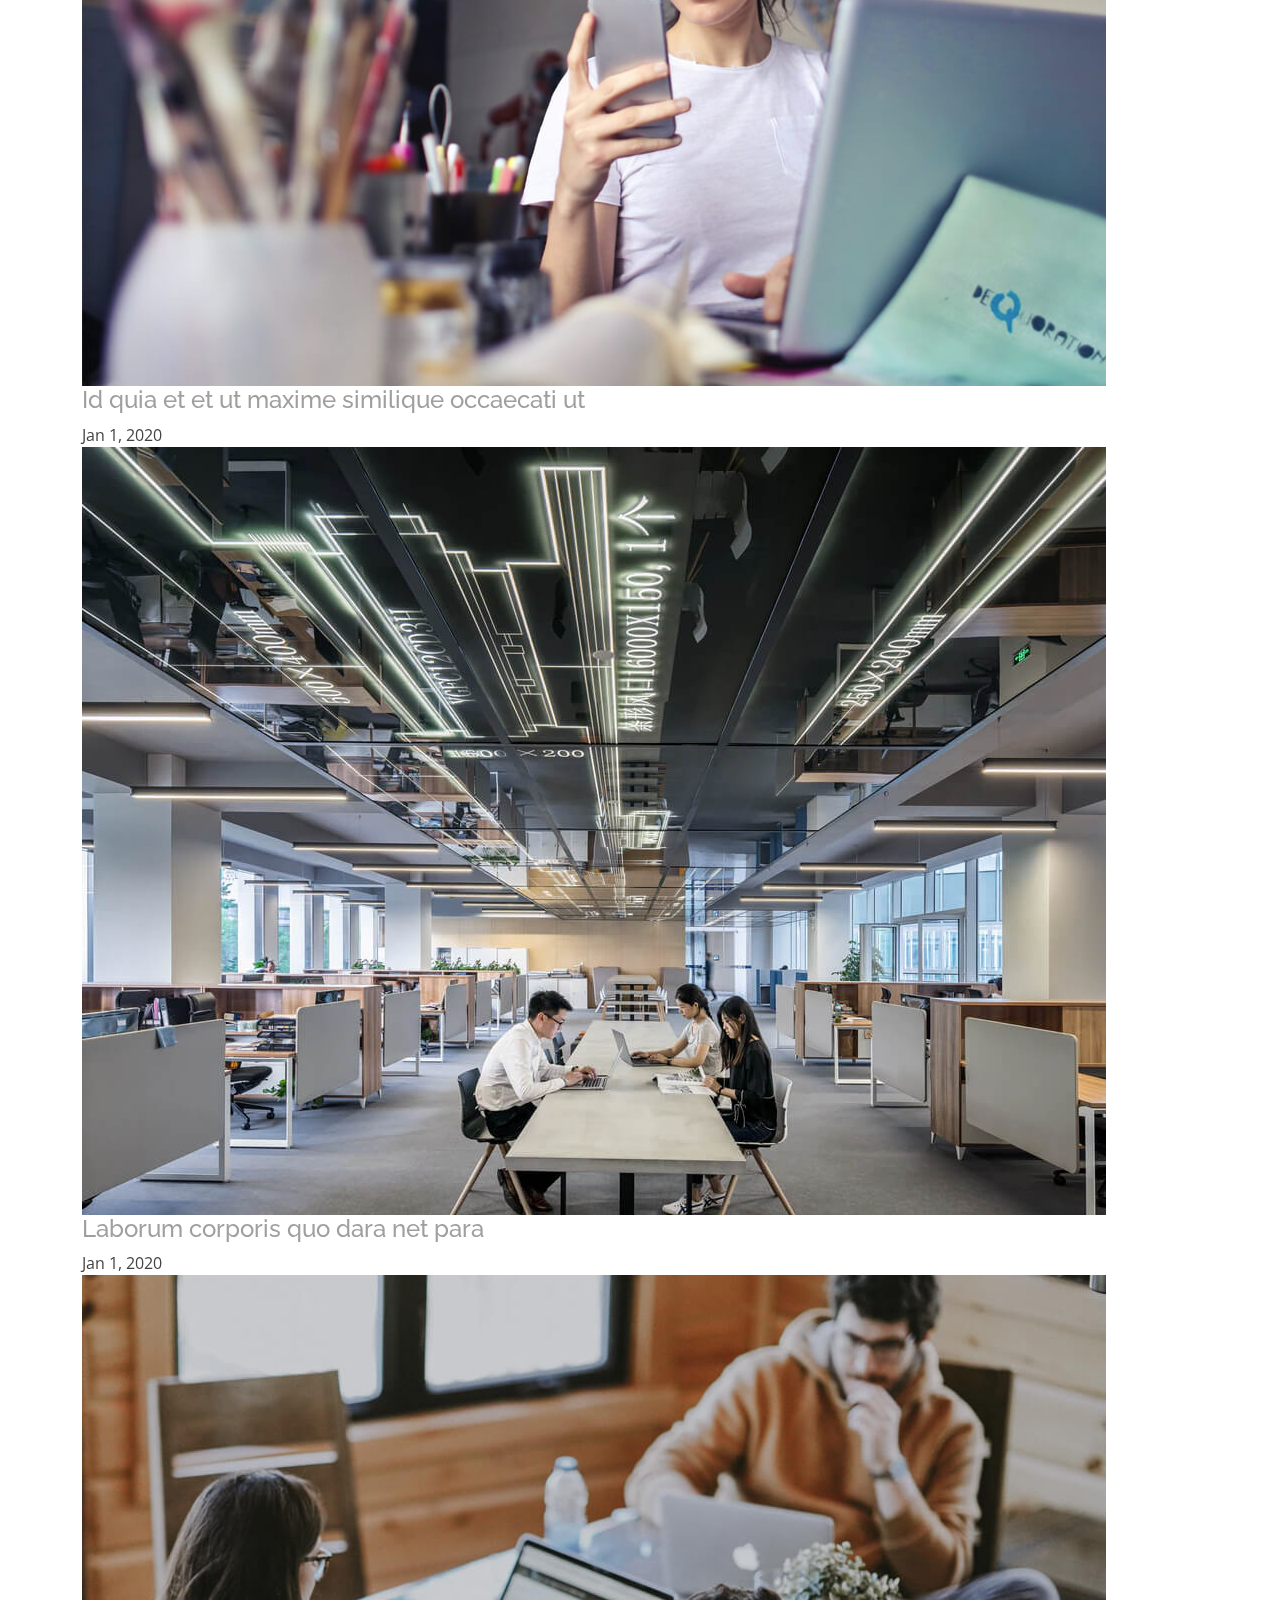
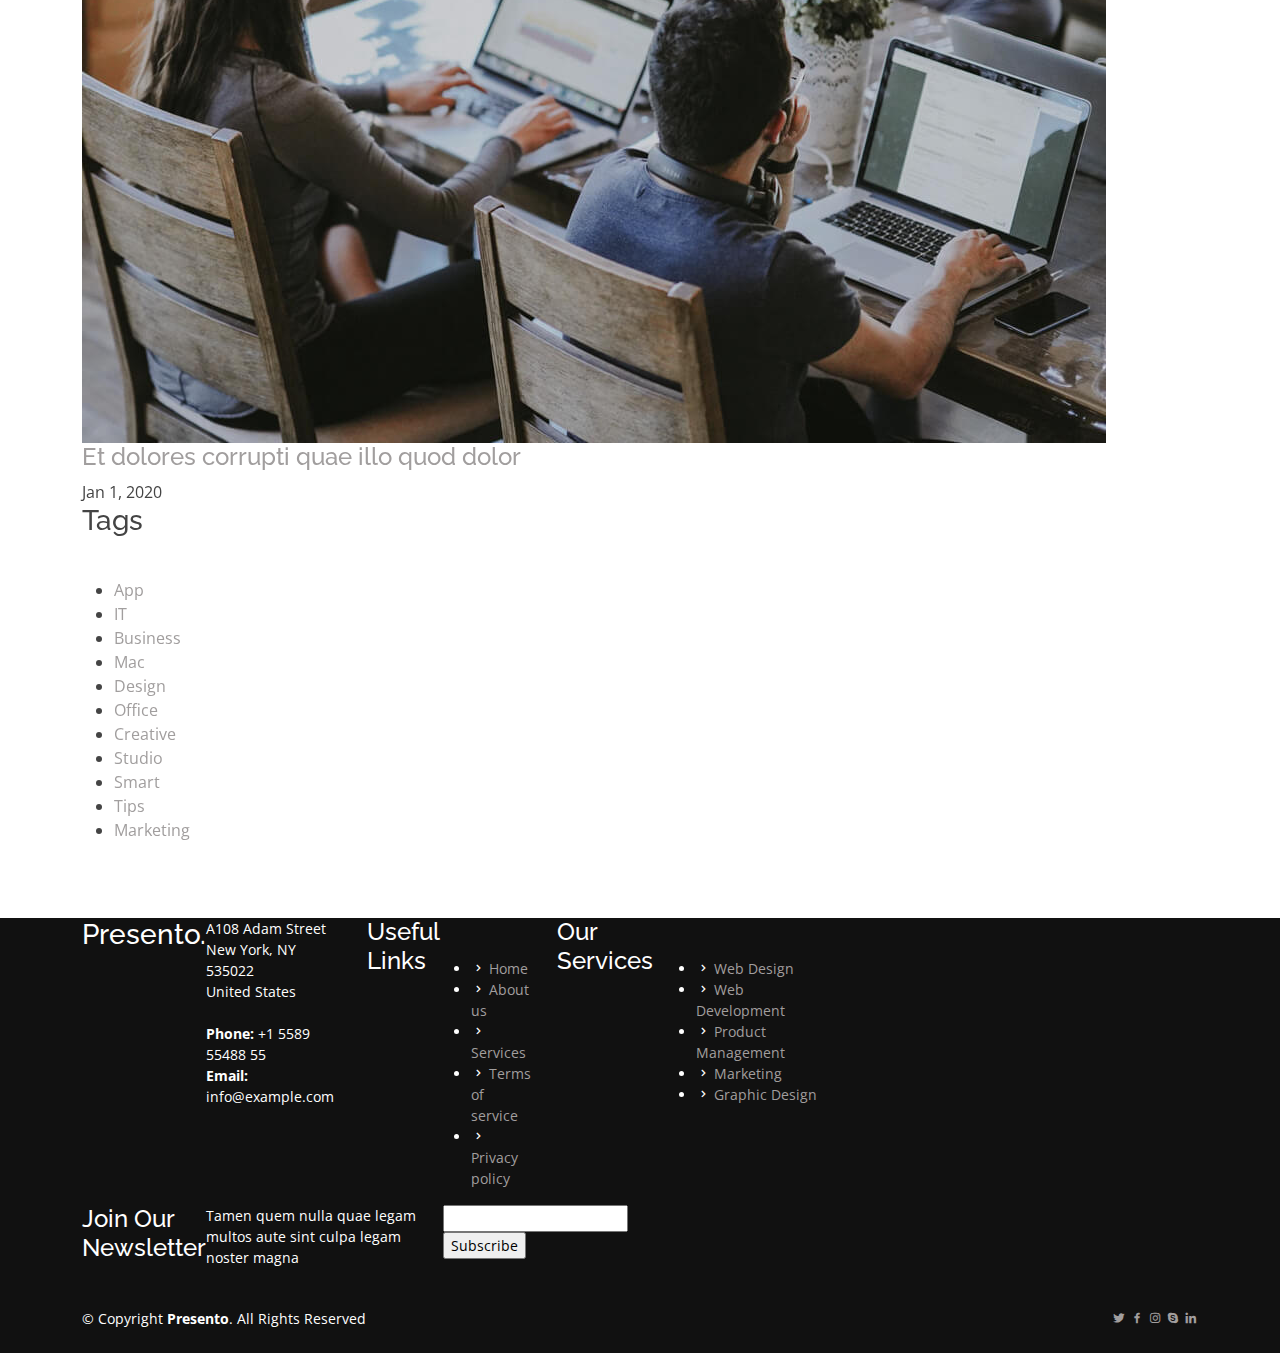
<file: Presento-pro/blog.html>
<!DOCTYPE html>
<html lang="en">

<head>
  <meta charset="utf-8">
  <meta content="width=device-width, initial-scale=1.0" name="viewport">

  <title>Blog - Presento Bootstrap Template</title>
  <meta content="" name="description">
  <meta content="" name="keywords">

  <!-- Favicons -->
  <link href="assets/img/favicon.png" rel="icon">
  <link href="assets/img/apple-touch-icon.png" rel="apple-touch-icon">

  <!-- Google Fonts -->
  <link href="https://fonts.googleapis.com/css?family=Open+Sans:300,300i,400,400i,600,600i,700,700i|Raleway:300,300i,400,400i,500,500i,600,600i,700,700i|Poppins:300,300i,400,400i,500,500i,600,600i,700,700i" rel="stylesheet">

  <!-- Vendor CSS Files -->
  <link href="assets/vendor/aos/aos.css" rel="stylesheet">
  <link href="assets/vendor/bootstrap/css/bootstrap.min.css" rel="stylesheet">
  <link href="assets/vendor/bootstrap-icons/bootstrap-icons.css" rel="stylesheet">
  <link href="assets/vendor/boxicons/css/boxicons.min.css" rel="stylesheet">
  <link href="assets/vendor/glightbox/css/glightbox.min.css" rel="stylesheet">
  <link href="assets/vendor/remixicon/remixicon.css" rel="stylesheet">
  <link href="assets/vendor/swiper/swiper-bundle.min.css" rel="stylesheet">

  <!-- Template Main CSS File -->
  <link href="assets/css/style.css" rel="stylesheet">

  <!-- =======================================================
  * Template Name: Presento - v3.7.0
  * Template URL: https://bootstrapmade.com/presento-bootstrap-corporate-template/
  * Author: BootstrapMade.com
  * License: https://bootstrapmade.com/license/
  ======================================================== -->
</head>

<body>

  <!-- ======= Header ======= -->
  <header id="header" class="fixed-top d-flex align-items-center">
    <div class="container d-flex align-items-center">
      <h1 class="logo me-auto"><a href="index.html">Presento<span>.</span></a></h1>
      <!-- Uncomment below if you prefer to use an image logo -->
      <!-- <a href="index.html" class="logo me-auto"><img src="assets/img/logo.png" alt=""></a>-->

      <nav id="navbar" class="navbar order-last order-lg-0">
        <ul>
          <li><a class="nav-link scrollto " href="#hero">Home</a></li>
          <li><a class="nav-link scrollto" href="#about">About</a></li>
          <li><a class="nav-link scrollto" href="#services">Services</a></li>
          <li><a class="nav-link scrollto " href="#portfolio">Portfolio</a></li>
          <li><a class="nav-link scrollto" href="#team">Team</a></li>
          <li><a class="active" href="blog.html">Blog</a></li>
          <li class="dropdown"><a href="#"><span>Drop Down</span> <i class="bi bi-chevron-down"></i></a>
            <ul>
              <li><a href="#">Drop Down 1</a></li>
              <li class="dropdown"><a href="#"><span>Deep Drop Down</span> <i class="bi bi-chevron-right"></i></a>
                <ul>
                  <li><a href="#">Deep Drop Down 1</a></li>
                  <li><a href="#">Deep Drop Down 2</a></li>
                  <li><a href="#">Deep Drop Down 3</a></li>
                  <li><a href="#">Deep Drop Down 4</a></li>
                  <li><a href="#">Deep Drop Down 5</a></li>
                </ul>
              </li>
              <li><a href="#">Drop Down 2</a></li>
              <li><a href="#">Drop Down 3</a></li>
              <li><a href="#">Drop Down 4</a></li>
            </ul>
          </li>
          <li><a class="nav-link scrollto" href="#contact">Contact</a></li>
        </ul>
        <i class="bi bi-list mobile-nav-toggle"></i>
      </nav><!-- .navbar -->

      <a href="#about" class="get-started-btn scrollto">Get Started</a>
    </div>
  </header><!-- End Header -->

  <main id="main">

    <!-- ======= Breadcrumbs ======= -->
    <section class="breadcrumbs">
      <div class="container">

        <ol>
          <li><a href="index.html">Home</a></li>
          <li>Blog</li>
        </ol>
        <h2>Blog</h2>

      </div>
    </section><!-- End Breadcrumbs -->

    <!-- ======= Blog Section ======= -->
    <section id="blog" class="blog">
      <div class="container" data-aos="fade-up">

        <div class="row">

          <div class="col-lg-8 entries">

            <article class="entry">

              <div class="entry-img">
                <img src="assets/img/blog/blog-1.jpg" alt="" class="img-fluid">
              </div>

              <h2 class="entry-title">
                <a href="blog-single.html">Dolorum optio tempore voluptas dignissimos cumque fuga qui quibusdam quia</a>
              </h2>

              <div class="entry-meta">
                <ul>
                  <li class="d-flex align-items-center"><i class="bi bi-person"></i> <a href="blog-single.html">John Doe</a></li>
                  <li class="d-flex align-items-center"><i class="bi bi-clock"></i> <a href="blog-single.html"><time datetime="2020-01-01">Jan 1, 2020</time></a></li>
                  <li class="d-flex align-items-center"><i class="bi bi-chat-dots"></i> <a href="blog-single.html">12 Comments</a></li>
                </ul>
              </div>

              <div class="entry-content">
                <p>
                  Similique neque nam consequuntur ad non maxime aliquam quas. Quibusdam animi praesentium. Aliquam et laboriosam eius aut nostrum quidem aliquid dicta.
                  Et eveniet enim. Qui velit est ea dolorem doloremque deleniti aperiam unde soluta. Est cum et quod quos aut ut et sit sunt. Voluptate porro consequatur assumenda perferendis dolore.
                </p>
                <div class="read-more">
                  <a href="blog-single.html">Read More</a>
                </div>
              </div>

            </article><!-- End blog entry -->

            <article class="entry">

              <div class="entry-img">
                <img src="assets/img/blog/blog-2.jpg" alt="" class="img-fluid">
              </div>

              <h2 class="entry-title">
                <a href="blog-single.html">Nisi magni odit consequatur autem nulla dolorem</a>
              </h2>

              <div class="entry-meta">
                <ul>
                  <li class="d-flex align-items-center"><i class="bi bi-person"></i> <a href="blog-single.html">John Doe</a></li>
                  <li class="d-flex align-items-center"><i class="bi bi-clock"></i> <a href="blog-single.html"><time datetime="2020-01-01">Jan 1, 2020</time></a></li>
                  <li class="d-flex align-items-center"><i class="bi bi-chat-dots"></i> <a href="blog-single.html">12 Comments</a></li>
                </ul>
              </div>

              <div class="entry-content">
                <p>
                  Incidunt voluptate sit temporibus aperiam. Quia vitae aut sint ullam quis illum voluptatum et. Quo libero rerum voluptatem pariatur nam.
                  Ad impedit qui officiis est in non aliquid veniam laborum. Id ipsum qui aut. Sit aliquam et quia molestias laboriosam. Tempora nam odit omnis eum corrupti qui aliquid excepturi molestiae. Facilis et sint quos sed voluptas. Maxime sed tempore enim omnis non alias odio quos distinctio.
                </p>
                <div class="read-more">
                  <a href="blog-single.html">Read More</a>
                </div>
              </div>

            </article><!-- End blog entry -->

            <article class="entry">

              <div class="entry-img">
                <img src="assets/img/blog/blog-3.jpg" alt="" class="img-fluid">
              </div>

              <h2 class="entry-title">
                <a href="blog-single.html">Possimus soluta ut id suscipit ea ut. In quo quia et soluta libero sit sint.</a>
              </h2>

              <div class="entry-meta">
                <ul>
                  <li class="d-flex align-items-center"><i class="bi bi-person"></i> <a href="blog-single.html">John Doe</a></li>
                  <li class="d-flex align-items-center"><i class="bi bi-clock"></i> <a href="blog-single.html"><time datetime="2020-01-01">Jan 1, 2020</time></a></li>
                  <li class="d-flex align-items-center"><i class="bi bi-chat-dots"></i> <a href="blog-single.html">12 Comments</a></li>
                </ul>
              </div>

              <div class="entry-content">
                <p>
                  Aut iste neque ut illum qui perspiciatis similique recusandae non. Fugit autem dolorem labore omnis et. Eum temporibus fugiat voluptate enim tenetur sunt omnis.
                  Doloremque est saepe laborum aut. Ipsa cupiditate ex harum at recusandae nesciunt. Ut dolores velit.
                </p>
                <div class="read-more">
                  <a href="blog-single.html">Read More</a>
                </div>
              </div>

            </article><!-- End blog entry -->

            <article class="entry">

              <div class="entry-img">
                <img src="assets/img/blog/blog-4.jpg" alt="" class="img-fluid">
              </div>

              <h2 class="entry-title">
                <a href="blog-single.html">Non rem rerum nam cum quo minus. Dolor distinctio deleniti explicabo eius exercitationem.</a>
              </h2>

              <div class="entry-meta">
                <ul>
                  <li class="d-flex align-items-center"><i class="bi bi-person"></i> <a href="blog-single.html">John Doe</a></li>
                  <li class="d-flex align-items-center"><i class="bi bi-clock"></i> <a href="blog-single.html"><time datetime="2020-01-01">Jan 1, 2020</time></a></li>
                  <li class="d-flex align-items-center"><i class="bi bi-chat-dots"></i> <a href="blog-single.html">12 Comments</a></li>
                </ul>
              </div>

              <div class="entry-content">
                <p>
                  Aspernatur rerum perferendis et sint. Voluptates cupiditate voluptas atque quae. Rem veritatis rerum enim et autem. Saepe atque cum eligendi eaque iste omnis a qui.
                  Quia sed sunt. Ea asperiores expedita et et delectus voluptates rerum. Id saepe ut itaque quod qui voluptas nobis porro rerum. Quam quia nesciunt qui aut est non omnis. Inventore occaecati et quaerat magni itaque nam voluptas. Voluptatem ducimus sint id earum ut nesciunt sed corrupti nemo.
                </p>
                <div class="read-more">
                  <a href="blog-single.html">Read More</a>
                </div>
              </div>

            </article><!-- End blog entry -->

            <div class="blog-pagination">
              <ul class="justify-content-center">
                <li><a href="#">1</a></li>
                <li class="active"><a href="#">2</a></li>
                <li><a href="#">3</a></li>
              </ul>
            </div>

          </div><!-- End blog entries list -->

          <div class="col-lg-4">

            <div class="sidebar">

              <h3 class="sidebar-title">Search</h3>
              <div class="sidebar-item search-form">
                <form action="">
                  <input type="text">
                  <button type="submit"><i class="bi bi-search"></i></button>
                </form>
              </div><!-- End sidebar search formn-->

              <h3 class="sidebar-title">Categories</h3>
              <div class="sidebar-item categories">
                <ul>
                  <li><a href="#">General <span>(25)</span></a></li>
                  <li><a href="#">Lifestyle <span>(12)</span></a></li>
                  <li><a href="#">Travel <span>(5)</span></a></li>
                  <li><a href="#">Design <span>(22)</span></a></li>
                  <li><a href="#">Creative <span>(8)</span></a></li>
                  <li><a href="#">Educaion <span>(14)</span></a></li>
                </ul>
              </div><!-- End sidebar categories-->

              <h3 class="sidebar-title">Recent Posts</h3>
              <div class="sidebar-item recent-posts">
                <div class="post-item clearfix">
                  <img src="assets/img/blog/blog-recent-1.jpg" alt="">
                  <h4><a href="blog-single.html">Nihil blanditiis at in nihil autem</a></h4>
                  <time datetime="2020-01-01">Jan 1, 2020</time>
                </div>

                <div class="post-item clearfix">
                  <img src="assets/img/blog/blog-recent-2.jpg" alt="">
                  <h4><a href="blog-single.html">Quidem autem et impedit</a></h4>
                  <time datetime="2020-01-01">Jan 1, 2020</time>
                </div>

                <div class="post-item clearfix">
                  <img src="assets/img/blog/blog-recent-3.jpg" alt="">
                  <h4><a href="blog-single.html">Id quia et et ut maxime similique occaecati ut</a></h4>
                  <time datetime="2020-01-01">Jan 1, 2020</time>
                </div>

                <div class="post-item clearfix">
                  <img src="assets/img/blog/blog-recent-4.jpg" alt="">
                  <h4><a href="blog-single.html">Laborum corporis quo dara net para</a></h4>
                  <time datetime="2020-01-01">Jan 1, 2020</time>
                </div>

                <div class="post-item clearfix">
                  <img src="assets/img/blog/blog-recent-5.jpg" alt="">
                  <h4><a href="blog-single.html">Et dolores corrupti quae illo quod dolor</a></h4>
                  <time datetime="2020-01-01">Jan 1, 2020</time>
                </div>

              </div><!-- End sidebar recent posts-->

              <h3 class="sidebar-title">Tags</h3>
              <div class="sidebar-item tags">
                <ul>
                  <li><a href="#">App</a></li>
                  <li><a href="#">IT</a></li>
                  <li><a href="#">Business</a></li>
                  <li><a href="#">Mac</a></li>
                  <li><a href="#">Design</a></li>
                  <li><a href="#">Office</a></li>
                  <li><a href="#">Creative</a></li>
                  <li><a href="#">Studio</a></li>
                  <li><a href="#">Smart</a></li>
                  <li><a href="#">Tips</a></li>
                  <li><a href="#">Marketing</a></li>
                </ul>
              </div><!-- End sidebar tags-->

            </div><!-- End sidebar -->

          </div><!-- End blog sidebar -->

        </div>

      </div>
    </section><!-- End Blog Section -->

  </main><!-- End #main -->

  <!-- ======= Footer ======= -->
  <footer id="footer">

    <div class="footer-top">
      <div class="container">
        <div class="row">

          <div class="col-lg-3 col-md-6 footer-contact">
            <h3>Presento<span>.</span></h3>
            <p>
              A108 Adam Street <br>
              New York, NY 535022<br>
              United States <br><br>
              <strong>Phone:</strong> +1 5589 55488 55<br>
              <strong>Email:</strong> info@example.com<br>
            </p>
          </div>

          <div class="col-lg-2 col-md-6 footer-links">
            <h4>Useful Links</h4>
            <ul>
              <li><i class="bx bx-chevron-right"></i> <a href="#">Home</a></li>
              <li><i class="bx bx-chevron-right"></i> <a href="#">About us</a></li>
              <li><i class="bx bx-chevron-right"></i> <a href="#">Services</a></li>
              <li><i class="bx bx-chevron-right"></i> <a href="#">Terms of service</a></li>
              <li><i class="bx bx-chevron-right"></i> <a href="#">Privacy policy</a></li>
            </ul>
          </div>

          <div class="col-lg-3 col-md-6 footer-links">
            <h4>Our Services</h4>
            <ul>
              <li><i class="bx bx-chevron-right"></i> <a href="#">Web Design</a></li>
              <li><i class="bx bx-chevron-right"></i> <a href="#">Web Development</a></li>
              <li><i class="bx bx-chevron-right"></i> <a href="#">Product Management</a></li>
              <li><i class="bx bx-chevron-right"></i> <a href="#">Marketing</a></li>
              <li><i class="bx bx-chevron-right"></i> <a href="#">Graphic Design</a></li>
            </ul>
          </div>

          <div class="col-lg-4 col-md-6 footer-newsletter">
            <h4>Join Our Newsletter</h4>
            <p>Tamen quem nulla quae legam multos aute sint culpa legam noster magna</p>
            <form action="" method="post">
              <input type="email" name="email"><input type="submit" value="Subscribe">
            </form>
          </div>

        </div>
      </div>
    </div>

    <div class="container d-md-flex py-4">

      <div class="me-md-auto text-center text-md-start">
        <div class="copyright">
          &copy; Copyright <strong><span>Presento</span></strong>. All Rights Reserved
        </div>
        
      </div>
      <div class="social-links text-center text-md-end pt-3 pt-md-0">
        <a href="#" class="twitter"><i class="bx bxl-twitter"></i></a>
        <a href="#" class="facebook"><i class="bx bxl-facebook"></i></a>
        <a href="#" class="instagram"><i class="bx bxl-instagram"></i></a>
        <a href="#" class="google-plus"><i class="bx bxl-skype"></i></a>
        <a href="#" class="linkedin"><i class="bx bxl-linkedin"></i></a>
      </div>
    </div>
  </footer><!-- End Footer -->

  <a href="#" class="back-to-top d-flex align-items-center justify-content-center"><i class="bi bi-arrow-up-short"></i></a>

  <!-- Vendor JS Files -->
  <script src="assets/vendor/purecounter/purecounter.js"></script>
  <script src="assets/vendor/aos/aos.js"></script>
  <script src="assets/vendor/bootstrap/js/bootstrap.bundle.min.js"></script>
  <script src="assets/vendor/glightbox/js/glightbox.min.js"></script>
  <script src="assets/vendor/isotope-layout/isotope.pkgd.min.js"></script>
  <script src="assets/vendor/swiper/swiper-bundle.min.js"></script>
  <script src="assets/vendor/php-email-form/validate.js"></script>

  <!-- Template Main JS File -->
  <script src="assets/js/main.js"></script>

</body>

</html>
</file>
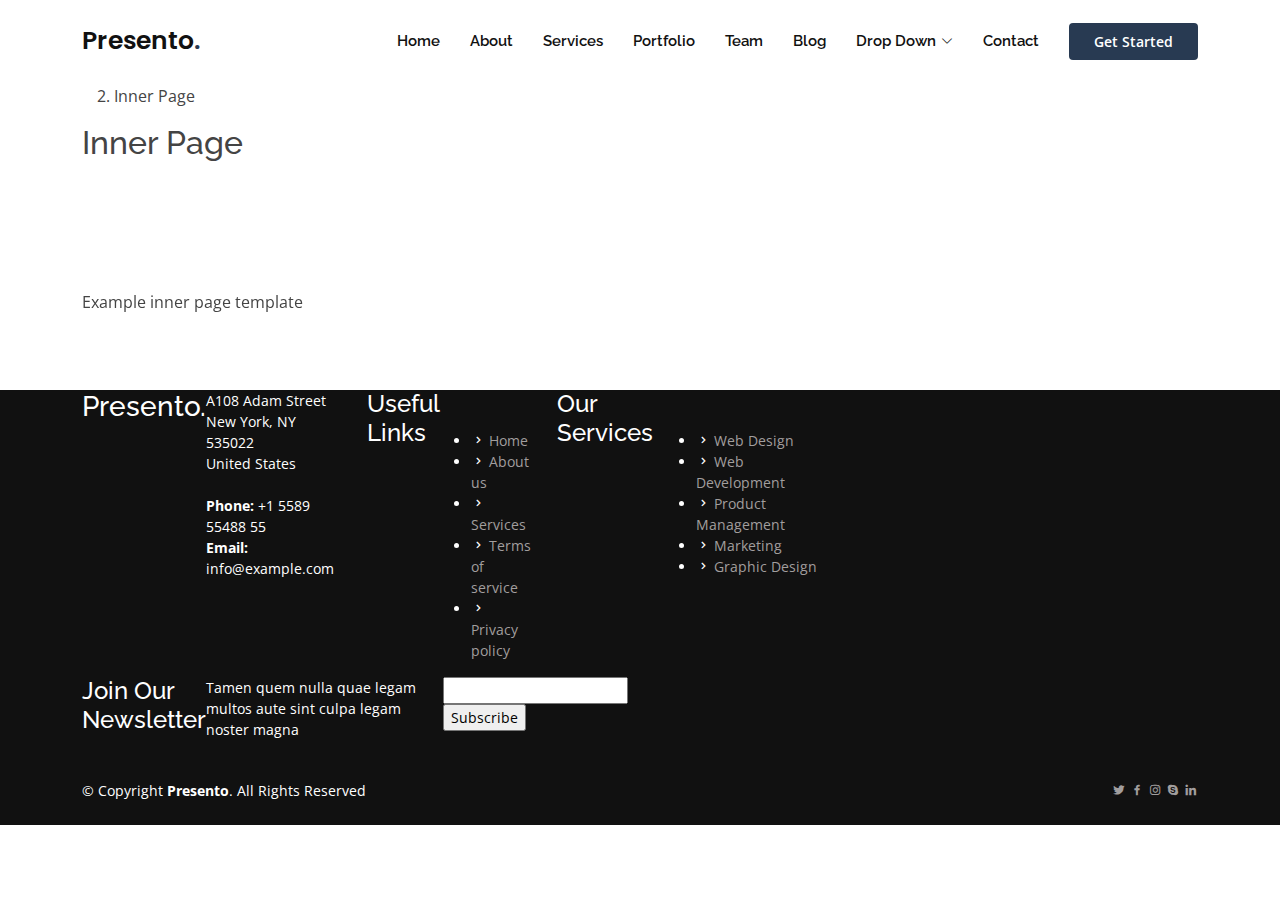
<file: Presento-pro/inner-page.html>
<!DOCTYPE html>
<html lang="en">

<head>
  <meta charset="utf-8">
  <meta content="width=device-width, initial-scale=1.0" name="viewport">

  <title>Inner Page - Presento Bootstrap Template</title>
  <meta content="" name="description">
  <meta content="" name="keywords">

  <!-- Favicons -->
  <link href="assets/img/favicon.png" rel="icon">
  <link href="assets/img/apple-touch-icon.png" rel="apple-touch-icon">

  <!-- Google Fonts -->
  <link href="https://fonts.googleapis.com/css?family=Open+Sans:300,300i,400,400i,600,600i,700,700i|Raleway:300,300i,400,400i,500,500i,600,600i,700,700i|Poppins:300,300i,400,400i,500,500i,600,600i,700,700i" rel="stylesheet">

  <!-- Vendor CSS Files -->
  <link href="assets/vendor/aos/aos.css" rel="stylesheet">
  <link href="assets/vendor/bootstrap/css/bootstrap.min.css" rel="stylesheet">
  <link href="assets/vendor/bootstrap-icons/bootstrap-icons.css" rel="stylesheet">
  <link href="assets/vendor/boxicons/css/boxicons.min.css" rel="stylesheet">
  <link href="assets/vendor/glightbox/css/glightbox.min.css" rel="stylesheet">
  <link href="assets/vendor/remixicon/remixicon.css" rel="stylesheet">
  <link href="assets/vendor/swiper/swiper-bundle.min.css" rel="stylesheet">

  <!-- Template Main CSS File -->
  <link href="assets/css/style.css" rel="stylesheet">

  <!-- =======================================================
  * Template Name: Presento - v3.7.0
  * Template URL: https://bootstrapmade.com/presento-bootstrap-corporate-template/
  * Author: BootstrapMade.com
  * License: https://bootstrapmade.com/license/
  ======================================================== -->
</head>

<body>

  <!-- ======= Header ======= -->
  <header id="header" class="fixed-top d-flex align-items-center">
    <div class="container d-flex align-items-center">
      <h1 class="logo me-auto"><a href="index.html">Presento<span>.</span></a></h1>
      <!-- Uncomment below if you prefer to use an image logo -->
      <!-- <a href="index.html" class="logo me-auto"><img src="assets/img/logo.png" alt=""></a>-->

      <nav id="navbar" class="navbar order-last order-lg-0">
        <ul>
          <li><a class="nav-link scrollto " href="#hero">Home</a></li>
          <li><a class="nav-link scrollto" href="#about">About</a></li>
          <li><a class="nav-link scrollto" href="#services">Services</a></li>
          <li><a class="nav-link scrollto " href="#portfolio">Portfolio</a></li>
          <li><a class="nav-link scrollto" href="#team">Team</a></li>
          <li><a href="blog.html">Blog</a></li>
          <li class="dropdown"><a href="#"><span>Drop Down</span> <i class="bi bi-chevron-down"></i></a>
            <ul>
              <li><a href="#">Drop Down 1</a></li>
              <li class="dropdown"><a href="#"><span>Deep Drop Down</span> <i class="bi bi-chevron-right"></i></a>
                <ul>
                  <li><a href="#">Deep Drop Down 1</a></li>
                  <li><a href="#">Deep Drop Down 2</a></li>
                  <li><a href="#">Deep Drop Down 3</a></li>
                  <li><a href="#">Deep Drop Down 4</a></li>
                  <li><a href="#">Deep Drop Down 5</a></li>
                </ul>
              </li>
              <li><a href="#">Drop Down 2</a></li>
              <li><a href="#">Drop Down 3</a></li>
              <li><a href="#">Drop Down 4</a></li>
            </ul>
          </li>
          <li><a class="nav-link scrollto" href="#contact">Contact</a></li>
        </ul>
        <i class="bi bi-list mobile-nav-toggle"></i>
      </nav><!-- .navbar -->

      <a href="#about" class="get-started-btn scrollto">Get Started</a>
    </div>
  </header><!-- End Header -->

  <main id="main">

    <!-- ======= Breadcrumbs ======= -->
    <section class="breadcrumbs">
      <div class="container">

        <ol>
          <li><a href="index.html">Home</a></li>
          <li>Inner Page</li>
        </ol>
        <h2>Inner Page</h2>

      </div>
    </section><!-- End Breadcrumbs -->

    <section class="inner-page">
      <div class="container" data-aos="fade-up">
        <p>
          Example inner page template
        </p>
      </div>
    </section>

  </main><!-- End #main -->

  <!-- ======= Footer ======= -->
  <footer id="footer">

    <div class="footer-top">
      <div class="container">
        <div class="row">

          <div class="col-lg-3 col-md-6 footer-contact">
            <h3>Presento<span>.</span></h3>
            <p>
              A108 Adam Street <br>
              New York, NY 535022<br>
              United States <br><br>
              <strong>Phone:</strong> +1 5589 55488 55<br>
              <strong>Email:</strong> info@example.com<br>
            </p>
          </div>

          <div class="col-lg-2 col-md-6 footer-links">
            <h4>Useful Links</h4>
            <ul>
              <li><i class="bx bx-chevron-right"></i> <a href="#">Home</a></li>
              <li><i class="bx bx-chevron-right"></i> <a href="#">About us</a></li>
              <li><i class="bx bx-chevron-right"></i> <a href="#">Services</a></li>
              <li><i class="bx bx-chevron-right"></i> <a href="#">Terms of service</a></li>
              <li><i class="bx bx-chevron-right"></i> <a href="#">Privacy policy</a></li>
            </ul>
          </div>

          <div class="col-lg-3 col-md-6 footer-links">
            <h4>Our Services</h4>
            <ul>
              <li><i class="bx bx-chevron-right"></i> <a href="#">Web Design</a></li>
              <li><i class="bx bx-chevron-right"></i> <a href="#">Web Development</a></li>
              <li><i class="bx bx-chevron-right"></i> <a href="#">Product Management</a></li>
              <li><i class="bx bx-chevron-right"></i> <a href="#">Marketing</a></li>
              <li><i class="bx bx-chevron-right"></i> <a href="#">Graphic Design</a></li>
            </ul>
          </div>

          <div class="col-lg-4 col-md-6 footer-newsletter">
            <h4>Join Our Newsletter</h4>
            <p>Tamen quem nulla quae legam multos aute sint culpa legam noster magna</p>
            <form action="" method="post">
              <input type="email" name="email"><input type="submit" value="Subscribe">
            </form>
          </div>

        </div>
      </div>
    </div>

    <div class="container d-md-flex py-4">

      <div class="me-md-auto text-center text-md-start">
        <div class="copyright">
          &copy; Copyright <strong><span>Presento</span></strong>. All Rights Reserved
        </div>
        
      </div>
      <div class="social-links text-center text-md-end pt-3 pt-md-0">
        <a href="#" class="twitter"><i class="bx bxl-twitter"></i></a>
        <a href="#" class="facebook"><i class="bx bxl-facebook"></i></a>
        <a href="#" class="instagram"><i class="bx bxl-instagram"></i></a>
        <a href="#" class="google-plus"><i class="bx bxl-skype"></i></a>
        <a href="#" class="linkedin"><i class="bx bxl-linkedin"></i></a>
      </div>
    </div>
  </footer><!-- End Footer -->

  <a href="#" class="back-to-top d-flex align-items-center justify-content-center"><i class="bi bi-arrow-up-short"></i></a>

  <!-- Vendor JS Files -->
  <script src="assets/vendor/purecounter/purecounter.js"></script>
  <script src="assets/vendor/aos/aos.js"></script>
  <script src="assets/vendor/bootstrap/js/bootstrap.bundle.min.js"></script>
  <script src="assets/vendor/glightbox/js/glightbox.min.js"></script>
  <script src="assets/vendor/isotope-layout/isotope.pkgd.min.js"></script>
  <script src="assets/vendor/swiper/swiper-bundle.min.js"></script>
  <script src="assets/vendor/php-email-form/validate.js"></script>

  <!-- Template Main JS File -->
  <script src="assets/js/main.js"></script>

</body>

</html>
</file>
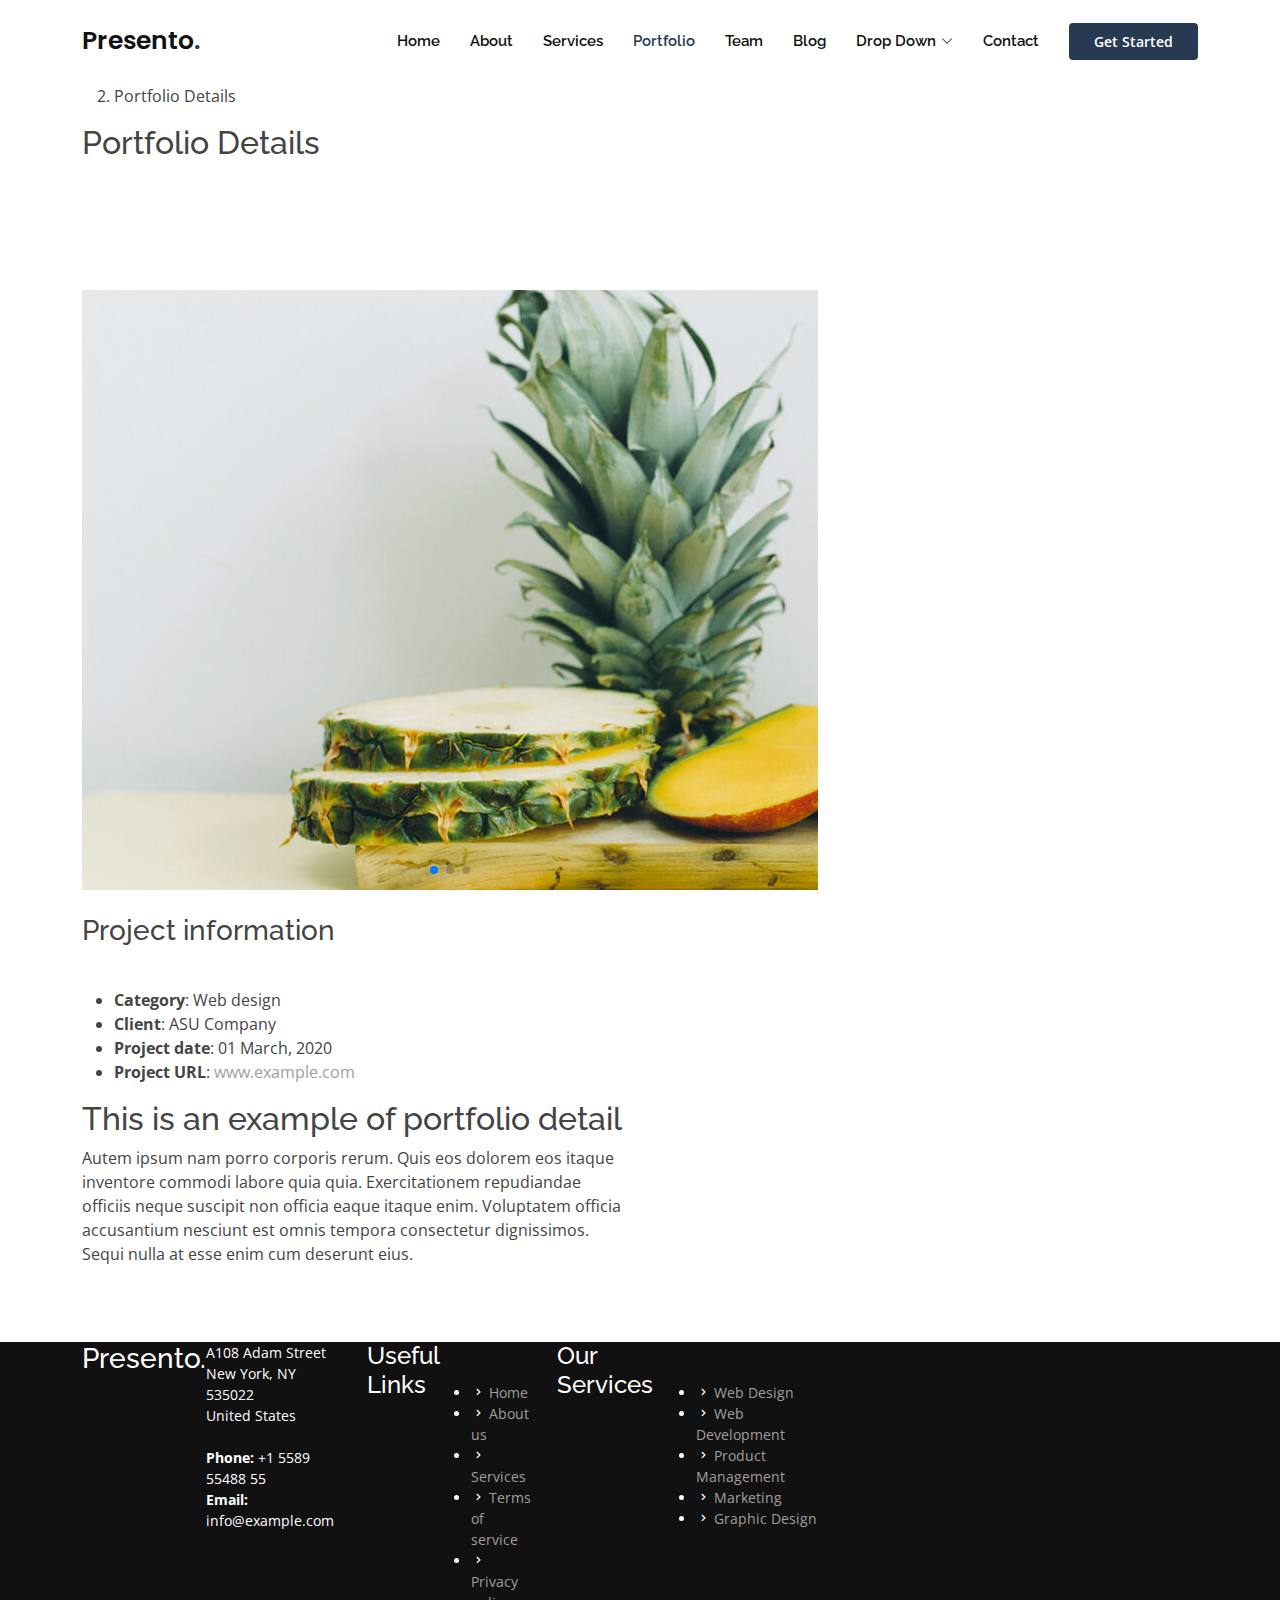
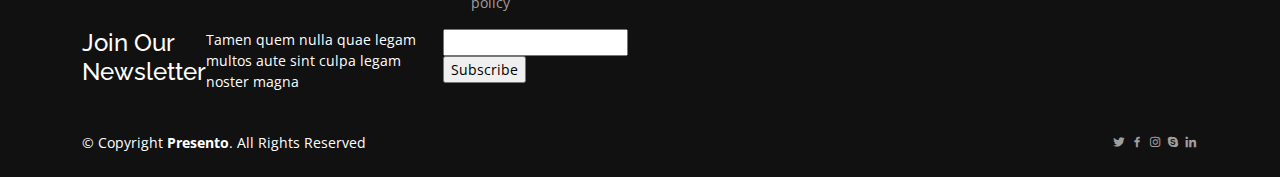
<file: Presento-pro/portfolio-details.html>
<!DOCTYPE html>
<html lang="en">

<head>
  <meta charset="utf-8">
  <meta content="width=device-width, initial-scale=1.0" name="viewport">

  <title>Portfolio Details - Presento Bootstrap Template</title>
  <meta content="" name="description">
  <meta content="" name="keywords">

  <!-- Favicons -->
  <link href="assets/img/favicon.png" rel="icon">
  <link href="assets/img/apple-touch-icon.png" rel="apple-touch-icon">

  <!-- Google Fonts -->
  <link href="https://fonts.googleapis.com/css?family=Open+Sans:300,300i,400,400i,600,600i,700,700i|Raleway:300,300i,400,400i,500,500i,600,600i,700,700i|Poppins:300,300i,400,400i,500,500i,600,600i,700,700i" rel="stylesheet">

  <!-- Vendor CSS Files -->
  <link href="assets/vendor/aos/aos.css" rel="stylesheet">
  <link href="assets/vendor/bootstrap/css/bootstrap.min.css" rel="stylesheet">
  <link href="assets/vendor/bootstrap-icons/bootstrap-icons.css" rel="stylesheet">
  <link href="assets/vendor/boxicons/css/boxicons.min.css" rel="stylesheet">
  <link href="assets/vendor/glightbox/css/glightbox.min.css" rel="stylesheet">
  <link href="assets/vendor/remixicon/remixicon.css" rel="stylesheet">
  <link href="assets/vendor/swiper/swiper-bundle.min.css" rel="stylesheet">

  <!-- Template Main CSS File -->
  <link href="assets/css/style.css" rel="stylesheet">

  <!-- =======================================================
  * Template Name: Presento - v3.7.0
  * Template URL: https://bootstrapmade.com/presento-bootstrap-corporate-template/
  * Author: BootstrapMade.com
  * License: https://bootstrapmade.com/license/
  ======================================================== -->
</head>

<body>

  <!-- ======= Header ======= -->
  <header id="header" class="fixed-top d-flex align-items-center">
    <div class="container d-flex align-items-center">
      <h1 class="logo me-auto"><a href="index.html">Presento<span>.</span></a></h1>
      <!-- Uncomment below if you prefer to use an image logo -->
      <!-- <a href="index.html" class="logo me-auto"><img src="assets/img/logo.png" alt=""></a>-->

      <nav id="navbar" class="navbar order-last order-lg-0">
        <ul>
          <li><a class="nav-link scrollto " href="#hero">Home</a></li>
          <li><a class="nav-link scrollto" href="#about">About</a></li>
          <li><a class="nav-link scrollto" href="#services">Services</a></li>
          <li><a class="nav-link scrollto active" href="#portfolio">Portfolio</a></li>
          <li><a class="nav-link scrollto" href="#team">Team</a></li>
          <li><a href="blog.html">Blog</a></li>
          <li class="dropdown"><a href="#"><span>Drop Down</span> <i class="bi bi-chevron-down"></i></a>
            <ul>
              <li><a href="#">Drop Down 1</a></li>
              <li class="dropdown"><a href="#"><span>Deep Drop Down</span> <i class="bi bi-chevron-right"></i></a>
                <ul>
                  <li><a href="#">Deep Drop Down 1</a></li>
                  <li><a href="#">Deep Drop Down 2</a></li>
                  <li><a href="#">Deep Drop Down 3</a></li>
                  <li><a href="#">Deep Drop Down 4</a></li>
                  <li><a href="#">Deep Drop Down 5</a></li>
                </ul>
              </li>
              <li><a href="#">Drop Down 2</a></li>
              <li><a href="#">Drop Down 3</a></li>
              <li><a href="#">Drop Down 4</a></li>
            </ul>
          </li>
          <li><a class="nav-link scrollto" href="#contact">Contact</a></li>
        </ul>
        <i class="bi bi-list mobile-nav-toggle"></i>
      </nav><!-- .navbar -->

      <a href="#about" class="get-started-btn scrollto">Get Started</a>
    </div>
  </header><!-- End Header -->

  <main id="main">

    <!-- ======= Breadcrumbs ======= -->
    <section class="breadcrumbs">
      <div class="container">

        <ol>
          <li><a href="index.html">Home</a></li>
          <li>Portfolio Details</li>
        </ol>
        <h2>Portfolio Details</h2>

      </div>
    </section><!-- End Breadcrumbs -->

    <!-- ======= Portfolio Details Section ======= -->
    <section id="portfolio-details" class="portfolio-details">
      <div class="container">

        <div class="row gy-4">

          <div class="col-lg-8">
            <div class="portfolio-details-slider swiper">
              <div class="swiper-wrapper align-items-center">

                <div class="swiper-slide">
                  <img src="assets/img/portfolio/portfolio-details-1.jpg" alt="">
                </div>

                <div class="swiper-slide">
                  <img src="assets/img/portfolio/portfolio-details-2.jpg" alt="">
                </div>

                <div class="swiper-slide">
                  <img src="assets/img/portfolio/portfolio-details-3.jpg" alt="">
                </div>

              </div>
              <div class="swiper-pagination"></div>
            </div>
          </div>

          <div class="col-lg-4">
            <div class="portfolio-info">
              <h3>Project information</h3>
              <ul>
                <li><strong>Category</strong>: Web design</li>
                <li><strong>Client</strong>: ASU Company</li>
                <li><strong>Project date</strong>: 01 March, 2020</li>
                <li><strong>Project URL</strong>: <a href="#">www.example.com</a></li>
              </ul>
            </div>
            <div class="portfolio-description">
              <h2>This is an example of portfolio detail</h2>
              <p>
                Autem ipsum nam porro corporis rerum. Quis eos dolorem eos itaque inventore commodi labore quia quia. Exercitationem repudiandae officiis neque suscipit non officia eaque itaque enim. Voluptatem officia accusantium nesciunt est omnis tempora consectetur dignissimos. Sequi nulla at esse enim cum deserunt eius.
              </p>
            </div>
          </div>

        </div>

      </div>
    </section><!-- End Portfolio Details Section -->

  </main><!-- End #main -->

  <!-- ======= Footer ======= -->
  <footer id="footer">

    <div class="footer-top">
      <div class="container">
        <div class="row">

          <div class="col-lg-3 col-md-6 footer-contact">
            <h3>Presento<span>.</span></h3>
            <p>
              A108 Adam Street <br>
              New York, NY 535022<br>
              United States <br><br>
              <strong>Phone:</strong> +1 5589 55488 55<br>
              <strong>Email:</strong> info@example.com<br>
            </p>
          </div>

          <div class="col-lg-2 col-md-6 footer-links">
            <h4>Useful Links</h4>
            <ul>
              <li><i class="bx bx-chevron-right"></i> <a href="#">Home</a></li>
              <li><i class="bx bx-chevron-right"></i> <a href="#">About us</a></li>
              <li><i class="bx bx-chevron-right"></i> <a href="#">Services</a></li>
              <li><i class="bx bx-chevron-right"></i> <a href="#">Terms of service</a></li>
              <li><i class="bx bx-chevron-right"></i> <a href="#">Privacy policy</a></li>
            </ul>
          </div>

          <div class="col-lg-3 col-md-6 footer-links">
            <h4>Our Services</h4>
            <ul>
              <li><i class="bx bx-chevron-right"></i> <a href="#">Web Design</a></li>
              <li><i class="bx bx-chevron-right"></i> <a href="#">Web Development</a></li>
              <li><i class="bx bx-chevron-right"></i> <a href="#">Product Management</a></li>
              <li><i class="bx bx-chevron-right"></i> <a href="#">Marketing</a></li>
              <li><i class="bx bx-chevron-right"></i> <a href="#">Graphic Design</a></li>
            </ul>
          </div>

          <div class="col-lg-4 col-md-6 footer-newsletter">
            <h4>Join Our Newsletter</h4>
            <p>Tamen quem nulla quae legam multos aute sint culpa legam noster magna</p>
            <form action="" method="post">
              <input type="email" name="email"><input type="submit" value="Subscribe">
            </form>
          </div>

        </div>
      </div>
    </div>

    <div class="container d-md-flex py-4">

      <div class="me-md-auto text-center text-md-start">
        <div class="copyright">
          &copy; Copyright <strong><span>Presento</span></strong>. All Rights Reserved
        </div>
        
      </div>
      <div class="social-links text-center text-md-end pt-3 pt-md-0">
        <a href="#" class="twitter"><i class="bx bxl-twitter"></i></a>
        <a href="#" class="facebook"><i class="bx bxl-facebook"></i></a>
        <a href="#" class="instagram"><i class="bx bxl-instagram"></i></a>
        <a href="#" class="google-plus"><i class="bx bxl-skype"></i></a>
        <a href="#" class="linkedin"><i class="bx bxl-linkedin"></i></a>
      </div>
    </div>
  </footer><!-- End Footer -->

  <a href="#" class="back-to-top d-flex align-items-center justify-content-center"><i class="bi bi-arrow-up-short"></i></a>

  <!-- Vendor JS Files -->
  <script src="assets/vendor/purecounter/purecounter.js"></script>
  <script src="assets/vendor/aos/aos.js"></script>
  <script src="assets/vendor/bootstrap/js/bootstrap.bundle.min.js"></script>
  <script src="assets/vendor/glightbox/js/glightbox.min.js"></script>
  <script src="assets/vendor/isotope-layout/isotope.pkgd.min.js"></script>
  <script src="assets/vendor/swiper/swiper-bundle.min.js"></script>
  <script src="assets/vendor/php-email-form/validate.js"></script>

  <!-- Template Main JS File -->
  <script src="assets/js/main.js"></script>

</body>

</html>
</file>
<file: Presento-pro/assets/css/style.css>
/**
* Template Name: Presento - v3.7.0
* Template URL: https://bootstrapmade.com/presento-bootstrap-corporate-template/
* Author: BootstrapMade.com
* License: https://bootstrapmade.com/license/
*/

/*--------------------------------------------------------------
# General
--------------------------------------------------------------*/
body {
  font-family: "Open Sans", sans-serif;
  color: #444444;
}

a {
  color: #a19e9e;
  text-decoration: none;
}

a:hover {
  color: #283a52;
  text-decoration: none;
}

h1,
h2,
h3,
h4,
h5,
h6 {
  font-family: "Raleway", sans-serif;
}

/*--------------------------------------------------------------
# Back to top button
--------------------------------------------------------------*/
.back-to-top {
  position: fixed;
  visibility: hidden;
  opacity: 0;
  right: 15px;
  bottom: 15px;
  z-index: 996;
  background: #283a52;
  width: 40px;
  height: 40px;
  border-radius: 4px;
  transition: all 0.4s;
}
.back-to-top i {
  font-size: 28px;
  color: #fff;
  line-height: 0;
}
.back-to-top:hover {
  background: #000;
  color: #fff;
}
.back-to-top.active {
  visibility: visible;
  opacity: 1;
}

/*--------------------------------------------------------------
# Disable aos animation delay on mobile devices
--------------------------------------------------------------*/
@media screen and (max-width: 768px) {
  [data-aos-delay] {
    transition-delay: 0 !important;
  }
}
/*--------------------------------------------------------------
# Header
--------------------------------------------------------------*/
#header {
  background: #fff;
  transition: all 0.5s;
  z-index: 997;
  padding: 20px 0;
}
#header.header-scrolled {
  padding: 12px 0;
  box-shadow: 0px 2px 15px rgba(0, 0, 0, 0.1);
}
#header .logo {
  font-size: 25px;
  margin: 0;
  padding: 0;
  font-weight: 600;
  font-family: "Poppins", sans-serif;
}
#header .logo a {
  color: #111111;
}
#header .logo a span {
  color: #283a52;
}
#header .logo img {
  max-height: 40px;
}

/*--------------------------------------------------------------
# Get Startet Button
--------------------------------------------------------------*/
.get-started-btn {
  margin-left: 30px;
  background: #283a52;
  color: #fff;
  border-radius: 4px;
  padding: 8px 25px;
  white-space: nowrap;
  transition: 0.3s;
  font-size: 14px;
  font-weight: 600;
  display: inline-block;
}
.get-started-btn:hover {
  background: #111111;
  color: #fff;
}
@media (max-width: 992px) {
  .get-started-btn {
    margin: 0 15px 0 0;
    padding: 6px 18px;
  }
}

/*--------------------------------------------------------------
# Navigation Menu
--------------------------------------------------------------*/
/**
* Desktop Navigation 
*/
.navbar {
  padding: 0;
}
.navbar ul {
  margin: 0;
  padding: 0;
  display: flex;
  list-style: none;
  align-items: center;
}
.navbar li {
  position: relative;
}
.navbar a,
.navbar a:focus {
  display: flex;
  align-items: center;
  justify-content: space-between;
  padding: 10px 0 10px 30px;
  font-family: "Raleway", sans-serif;
  font-size: 15px;
  font-weight: 600;
  color: #111111;
  white-space: nowrap;
  transition: 0.3s;
}
.navbar a i,
.navbar a:focus i {
  font-size: 12px;
  line-height: 0;
  margin-left: 5px;
}
.navbar a:hover,
.navbar .active,
.navbar .active:focus,
.navbar li:hover > a {
  color: #283a52;
}
.navbar .dropdown ul {
  display: block;
  position: absolute;
  left: 30px;
  top: calc(100% + 30px);
  margin: 0;
  padding: 10px 0;
  z-index: 99;
  opacity: 0;
  visibility: hidden;
  background: #fff;
  box-shadow: 0px 0px 30px rgba(127, 137, 161, 0.25);
  transition: 0.3s;
}
.navbar .dropdown ul li {
  min-width: 200px;
}
.navbar .dropdown ul a {
  padding: 10px 20px;
  font-size: 14px;
}
.navbar .dropdown ul a i {
  font-size: 12px;
}
.navbar .dropdown ul a:hover,
.navbar .dropdown ul .active:hover,
.navbar .dropdown ul li:hover > a {
  color: #283a52;
}
.navbar .dropdown:hover > ul {
  opacity: 1;
  top: 100%;
  visibility: visible;
}
.navbar .dropdown .dropdown ul {
  top: 0;
  left: calc(100% - 30px);
  visibility: hidden;
}
.navbar .dropdown .dropdown:hover > ul {
  opacity: 1;
  top: 0;
  left: 100%;
  visibility: visible;
}
@media (max-width: 1366px) {
  .navbar .dropdown .dropdown ul {
    left: -90%;
  }
  .navbar .dropdown .dropdown:hover > ul {
    left: -100%;
  }
}

/**
* Mobile Navigation 
*/
.mobile-nav-toggle {
  color: #111111;
  font-size: 28px;
  cursor: pointer;
  display: none;
  line-height: 0;
  transition: 0.5s;
}
.mobile-nav-toggle.bi-x {
  color: #fff;
}

@media (max-width: 991px) {
  .mobile-nav-toggle {
    display: block;
  }

  .navbar ul {
    display: none;
  }
}
.navbar-mobile {
  position: fixed;
  overflow: hidden;
  top: 0;
  right: 0;
  left: 0;
  bottom: 0;
  background: rgba(0, 0, 0, 0.9);
  transition: 0.3s;
  z-index: 999;
}
.navbar-mobile .mobile-nav-toggle {
  position: absolute;
  top: 15px;
  right: 15px;
}
.navbar-mobile ul {
  display: block;
  position: absolute;
  top: 55px;
  right: 15px;
  bottom: 15px;
  left: 15px;
  padding: 10px 0;
  background-color: #fff;
  overflow-y: auto;
  transition: 0.3s;
}
.navbar-mobile a,
.navbar-mobile a:focus {
  padding: 10px 20px;
  font-size: 15px;
  color: #111111;
}
.navbar-mobile a:hover,
.navbar-mobile .active,
.navbar-mobile li:hover > a {
  color: #283a52;
}
.navbar-mobile .getstarted,
.navbar-mobile .getstarted:focus {
  margin: 15px;
}
.navbar-mobile .dropdown ul {
  position: static;
  display: none;
  margin: 10px 20px;
  padding: 10px 0;
  z-index: 99;
  opacity: 1;
  visibility: visible;
  background: #fff;
  box-shadow: 0px 0px 30px rgba(127, 137, 161, 0.25);
}
.navbar-mobile .dropdown ul li {
  min-width: 200px;
}
.navbar-mobile .dropdown ul a {
  padding: 10px 20px;
}
.navbar-mobile .dropdown ul a i {
  font-size: 12px;
}
.navbar-mobile .dropdown ul a:hover,
.navbar-mobile .dropdown ul .active:hover,
.navbar-mobile .dropdown ul li:hover > a {
  color: #283a52;
}
.navbar-mobile .dropdown > .dropdown-active {
  display: block;
}

/*--------------------------------------------------------------
# Hero Section
--------------------------------------------------------------*/
#hero {
  width: 100%;
  height: 100vh;
  background: url("../img/Hero.jpg") top center no-repeat;
  background-size: cover;
  position: relative;
  padding-top: 82px;
}
#hero:before {
  content: "";
  background: rgba(0, 0, 0, 0.6);
  position: absolute;
  bottom: 0;
  top: 0;
  left: 0;
  right: 0;
}
#hero h1 {
  margin: 0;
  font-size: 48px;
  font-weight: 700;
  color: #fff;
}
#hero h2 {
  color: #fff;
  margin: 10px 0 0 0;
  font-size: 24px;
}
#hero .btn-get-started {
  font-family: "Raleway", sans-serif;
  font-weight: 500;
  font-size: 16px;
  letter-spacing: 1px;
  display: inline-block;
  padding: 10px 30px;
  border-radius: 4px;
  transition: 0.5s;
  margin-top: 30px;
  color: #fff;
  background: #283a52;
  border: 2px solid #283a52;
}
#hero .btn-get-started:hover {
  background: transparent;
  border-color: #fff;
}
@media (max-width: 768px) {
  #hero {
    text-align: center;
    padding-top: 58px;
  }
  #hero h1 {
    font-size: 28px;
  }
  #hero h2 {
    font-size: 18px;
    line-height: 24px;
  }
}

@media (max-height: 500px) {
  #hero {
    height: 120vh;
  }
}

/*--------------------------------------------------------------
# Sections General
--------------------------------------------------------------*/
section {
  padding: 60px 0;
  overflow: hidden;
  position: relative;
}

.section-title {
  text-align: center;
  padding-bottom: 30px;
  position: relative;
}
.section-title h2 {
  font-size: 32px;
  font-weight: bold;
  text-transform: uppercase;
  margin-bottom: 20px;
  padding-bottom: 20px;
  position: relative;
}
.section-title h2::after {
  content: "";
  position: absolute;
  display: block;
  width: 50px;
  height: 3px;
  background: #283a52;
  bottom: 0;
  left: calc(50% - 25px);
}
.section-title p {
  margin-bottom: 0;
}

.section-bg {
  padding: 120px 0;
  color: #fff;
}
.section-bg:before {
  content: "";
  background: #000;
  position: absolute;
  bottom: 60px;
  top: 60px;
  left: 0;
  right: 0;
  transform: skewY(-3deg);
}

#about.section-bg:before {
  background: #fff;
  color: #000;
}

/*--------------------------------------------------------------
# About
--------------------------------------------------------------*/

.about .container {
  position: relative;
  z-index: 10;
}
.cards {
  display: flex;
  justify-content: center;
  align-items: unset !important;
}

.box {
  height: 100%;
  display: flex;
  flex-direction: column;
  justify-content: center;
}

.col-lg-4 {
  max-height: 100%;
}

.mt-4 {
  margin-top: unset !important;
}

.content-outer {
  display: flex !important;
}

@media (min-width: 992px) {
  .col-lg-4 {
    flex: 0 0 auto;
    width: 50%;
  }
}

@media (max-width: 600px) {
  .cards {
    flex-direction: column;
  }
  .col-lg-4 {
    margin: 0 auto;
    width: 100% !important;
  }
}
.col-lg-4 {
  width: 50% !important;
  min-width: 300px;
}
.about .content {
  padding: 30px 30px 30px 0;
  color: #000;
}
.about .content h3 {
  font-weight: 700;
  font-size: 34px;
  margin-bottom: 30px;
}
.about .content p {
  margin-bottom: 30px;
}
.about .content .about-btn {
  padding: 8px 30px 9px 30px;
  color: #000;
  border-radius: 50px;
  transition: 0.3s;
  text-transform: uppercase;
  font-weight: 600;
  font-size: 13px;
  display: inline-flex;
  align-items: center;
  border: 2px solid #283a52;
}
.about .content .about-btn i {
  font-size: 16px;
  padding-left: 5px;
}
.about .content .about-btn:hover {
  background: #283a52;
  background: #283a52;
  color: #fff;
}
.about .icon-boxes .icon-box {
  margin-top: 30px;
}
.about .icon-boxes .icon-box i {
  font-size: 40px;
  color: #283a52;
  margin-bottom: 10px;
}
.about .icon-boxes .icon-box h4 {
  font-size: 20px;
  font-weight: 700;
  margin: 0 0 10px 0;
}
.about .icon-boxes .icon-box p {
  font-size: 15px;
  color: #848484;
}
@media (max-width: 1200px) {
  .about .content {
    padding-right: 0;
  }
}
@media (max-width: 768px) {
  .about {
    text-align: center;
  }

  .content-outer {
    flex-direction: column;
    padding: 10px;
  }
}

/*--------------------------------------------------------------
# Services
--------------------------------------------------------------*/
.services .icon-box {
  margin-bottom: 20px;
  padding: 30px;
  border-radius: 6px;
  background: #252525;
  transition: 0.3s;
}
.services .icon-box:hover {
  background: #2b2b2b;
}
.services .icon-box i {
  float: left;
  color: #283a52;
  font-size: 40px;
  line-height: 0;
}
.services .icon-box h4 {
  margin-left: 70px;
  font-weight: 700;
  margin-bottom: 15px;
  font-size: 18px;
}
.services .icon-box h4 a {
  color: #fff;
  transition: 0.3s;
}
.services .icon-box h4 a:hover {
  text-decoration: underline;
}
.services .icon-box .icon-box:hover h4 a {
  color: #283a52;
}
.services .icon-box p {
  margin-left: 70px;
  line-height: 24px;
  font-size: 14px;
}

ul {
  margin-top: 40px;
}

.icon-box {
  width: 100%;
}

.col-md-6 {
  display: flex;
}

.about2-img {
  display: block;
}

@media (max-width: 425px) {
  .box {
    margin: 10px;
  }

  .about2-img {
    display: none;
  }

  .about .content p {
    margin-bottom: 30px;
    padding: 10px;
  }
}

@media (max-width: 1024px) {
  .about .content p {
    padding: 10px;
  }
}

/*--------------------------------------------------------------
# Testimonials
--------------------------------------------------------------*/
.testimonials .testimonials-carousel,
.testimonials .testimonials-slider {
  overflow: hidden;
}
.testimonials .testimonial-item {
  box-sizing: content-box;
  padding: 30px;
  margin: 30px 15px;
  min-height: 200px;
  box-shadow: 0px 2px 12px rgba(0, 0, 0, 0.08);
  position: relative;
  background: #fff;
  border-radius: 15px;
}
.testimonials .testimonial-item .testimonial-img {
  width: 90px;
  border-radius: 10px;
  border: 6px solid #fff;
  float: left;
  margin: 0 10px 0 0;
}
.testimonials .testimonial-item h3 {
  font-size: 18px;
  font-weight: bold;
  margin: 25px 0 5px 0;
  color: #111;
}
.testimonials .testimonial-item h4 {
  font-size: 14px;
  color: #999;
  margin: 0;
}
.testimonials .testimonial-item .quote-icon-left,
.testimonials .testimonial-item .quote-icon-right {
  color: #fceaea;
  font-size: 26px;
}
.testimonials .testimonial-item .quote-icon-left {
  display: inline-block;
  left: -5px;
  position: relative;
}
.testimonials .testimonial-item .quote-icon-right {
  display: inline-block;
  right: -5px;
  position: relative;
  top: 10px;
}
.testimonials .testimonial-item p {
  font-style: italic;
  margin: 30px auto 15px auto;
}
.testimonials .swiper-pagination {
  margin-top: 20px;
  position: relative;
}
.testimonials .swiper-pagination .swiper-pagination-bullet {
  width: 12px;
  height: 12px;
  background-color: #fff;
  opacity: 1;
  border: 1px solid #283a52;
}
.testimonials .swiper-pagination .swiper-pagination-bullet-active {
  background-color: #283a52;
}

/*--------------------------------------------------------------
# Pricing
--------------------------------------------------------------*/
.pricing .box {
  padding: 20px;
  background: #2b2b2b;
  text-align: center;
  border-radius: 8px;
  position: relative;
  overflow: hidden;
}
.pricing .box h3 {
  font-weight: 400;
  padding: 15px;
  font-size: 18px;
  text-transform: uppercase;
  font-weight: 600;
}
.pricing .box h4 {
  font-size: 42px;
  font-weight: 500;
  font-family: "Open Sans", sans-serif;
  margin-bottom: 20px;
}
.pricing .box h4 sup {
  font-size: 20px;
  top: -15px;
  left: -3px;
}
.pricing .box h4 span {
  font-size: 16px;
  font-weight: 300;
}
.pricing .box ul {
  padding: 0;
  list-style: none;
  text-align: center;
  line-height: 20px;
  font-size: 14px;
}
.pricing .box ul li {
  padding-bottom: 16px;
}

.pricing .box ul .na {
  color: rgba(255, 255, 255, 0.5);
  text-decoration: line-through;
}
.pricing .box .btn-wrap {
  padding: 15px;
  text-align: center;
}
.pricing .box .btn-buy {
  display: inline-block;
  padding: 10px 40px 12px 40px;
  border-radius: 4px;
  color: #fff;
  transition: none;
  font-size: 14px;
  font-weight: 400;
  font-family: "Raleway", sans-serif;
  font-weight: 600;
  transition: 0.3s;
  border: 2px solid rgba(255, 255, 255, 0.3);
}
.pricing .box .btn-buy:hover {
  border-color: #fff;
}
.pricing .featured {
  background: #2b2b2b;
}

/*--------------------------------------------------------------
# Contact
--------------------------------------------------------------*/
.contact .info-box {
  width: 100%;
  color: #444444;
  text-align: center;
  box-shadow: 0 0 30px rgba(214, 215, 216, 0.6);
  padding: 30px 0 32px 0;
  border-radius: 4px;
}
.contact .info-box i {
  font-size: 32px;
  color: #283a52;
  border-radius: 50%;
  padding: 8px;
  border: 2px dotted #283a52;
}
.contact .info-box h3 {
  font-size: 20px;
  color: #777777;
  font-weight: 700;
  margin: 10px 0;
}
.contact .info-box p {
  padding: 0;
  line-height: 24px;
  font-size: 14px;
  margin-bottom: 0;
}
.contact .php-email-form {
  box-shadow: 0 0 30px rgba(214, 215, 216, 0.6);
  padding: 30px;
  border-radius: 4px;
}
.contact .php-email-form .error-message {
  display: none;
  color: #fff;
  background: #283a52;
  text-align: left;
  padding: 15px;
  font-weight: 600;
}
.contact .php-email-form .error-message br + br {
  margin-top: 25px;
}
.contact .php-email-form .sent-message {
  display: none;
  color: #fff;
  background: #18d26e;
  text-align: center;
  padding: 15px;
  font-weight: 600;
}
.contact .php-email-form .loading {
  display: none;
  background: #fff;
  text-align: center;
  padding: 15px;
}
.contact .php-email-form .loading:before {
  content: "";
  display: inline-block;
  border-radius: 50%;
  width: 24px;
  height: 24px;
  margin: 0 10px -6px 0;
  border: 3px solid #18d26e;
  border-top-color: #eee;
  -webkit-animation: animate-loading 1s linear infinite;
  animation: animate-loading 1s linear infinite;
}
.contact .php-email-form .form-group {
  margin-bottom: 25px;
}
.contact .php-email-form input,
.contact .php-email-form textarea {
  box-shadow: none;
  font-size: 14px;
  border-radius: 4px;
}
.contact .php-email-form input:focus,
.contact .php-email-form textarea:focus {
  border-color: #111111;
}
.contact .php-email-form input {
  padding: 10px 15px;
}
.contact .php-email-form textarea {
  padding: 12px 15px;
}
.contact .php-email-form button[type="submit"] {
  background: #283a52;
  border: 0;
  padding: 10px 32px;
  color: #fff;
  transition: 0.4s;
  border-radius: 4px;
}
.contact .php-email-form button[type="submit"]:hover {
  background: #283a52;
}

.contact .col-md-6 {
  margin: 9px 0;
}

@-webkit-keyframes animate-loading {
  0% {
    transform: rotate(0deg);
  }
  100% {
    transform: rotate(360deg);
  }
}
@keyframes animate-loading {
  0% {
    transform: rotate(0deg);
  }
  100% {
    transform: rotate(360deg);
  }
}
/*--------------------------------------------------------------
# Footer
--------------------------------------------------------------*/
#footer {
  color: #fff;
  font-size: 14px;
  background: #111111;
}
</file>
